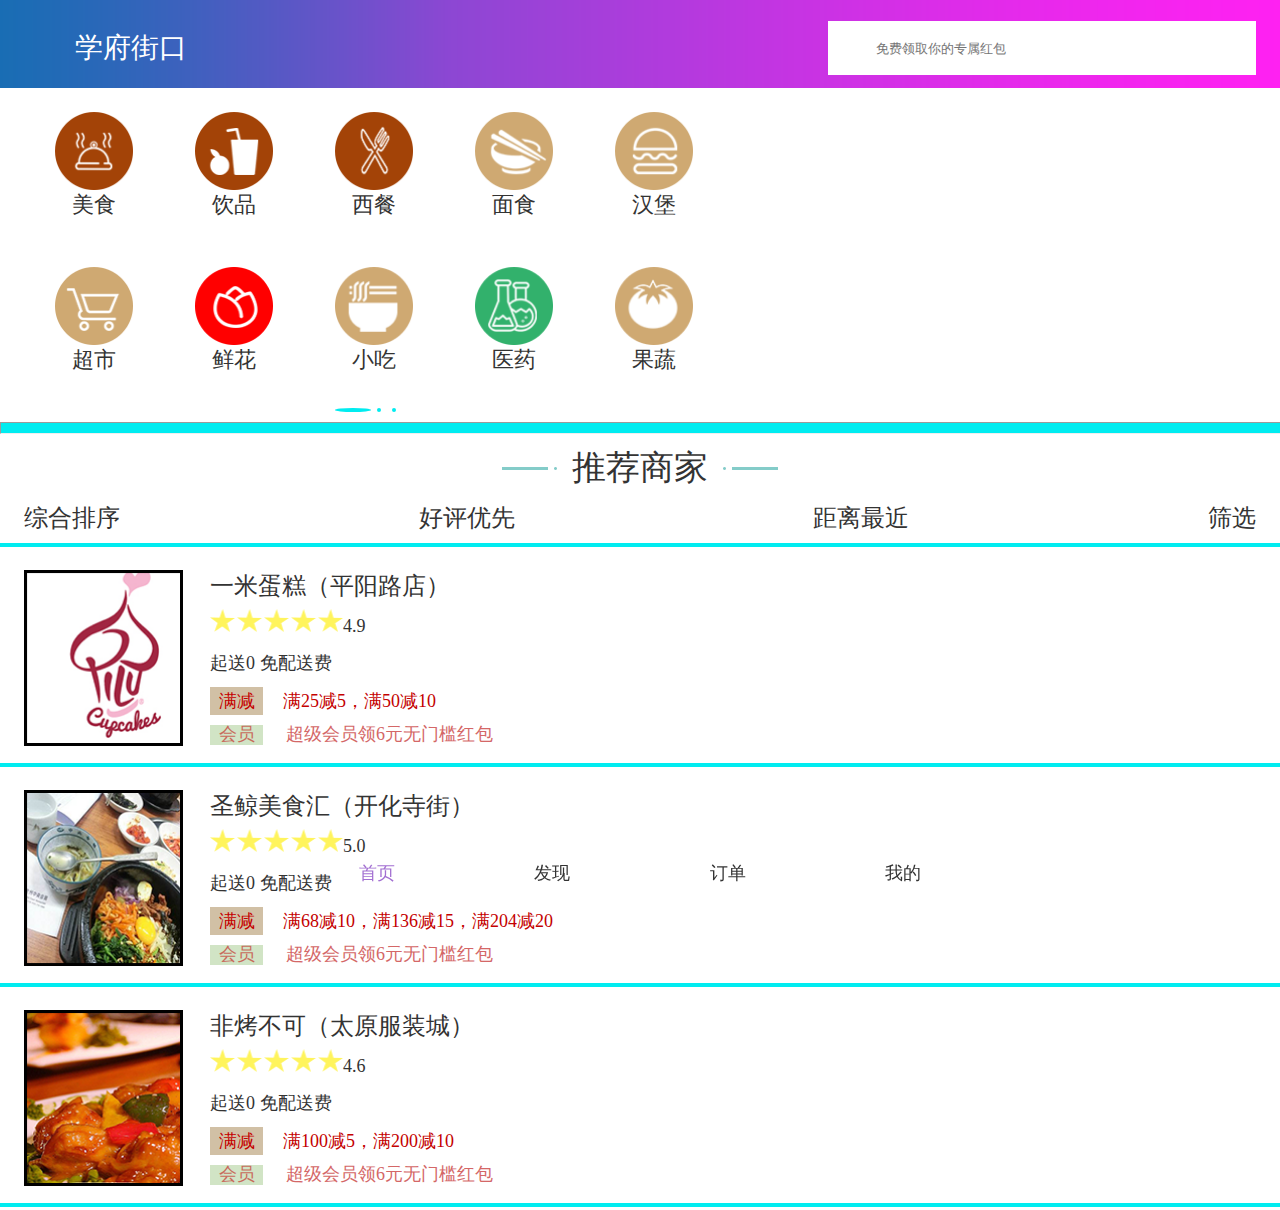
<file: index.html>
<!doctype html>
<html lang="en">
<head>
    <meta charset="UTF-8">
    <meta name="viewport"
          content="width=device-width, user-scalable=no, initial-scale=1.0, maximum-scale=1.0, minimum-scale=1.0">
    <meta http-equiv="X-UA-Compatible" content="ie=edge">
    <title>首页</title>
    <link rel="stylesheet" href="css/common.css">
    <link rel="stylesheet" href="css/index.css">
    <script src="js/dem.js"></script>
    <link rel="stylesheet" href="http://at.alicdn.com/t/font_632893_kqemjzrw0jli8uxr.css">
</head>
<body>
    <header>
        <div class="left"><i class="iconfont icon-location"></i>学府街口 <i class="iconfont icon-xiala"></i></div>
        <div class="right">
            <i class="iconfont icon-sousuo"></i>
            <input type="text" placeholder="免费领取你的专属红包">
        </div>
    </header>

    <section>
        <section class="top">
            <div class="item">
                <div class="box">
                    <a href="">
                        <img src="img/section/meishi.png" alt="">
                        <span>美食</span>
                    </a>
                </div>
                <div class="box">
                    <a href="">
                        <img src="img/section/yinpin.png" alt="">
                        <span>饮品</span>
                    </a>
                </div>
                <div class="box">
                    <a href="">
                        <img src="img/section/xican.png" alt="">
                        <span>西餐</span>
                    </a>
                </div>
                <div class="box">
                    <a href="">
                        <img src="img/section/mianshi.png" alt="">
                        <span>面食</span>
                    </a>
                </div>
                <div class="box">
                    <a href="">
                        <img src="img/section/hanbao.png" alt="">
                        <span>汉堡</span>
                    </a>
                </div>
                <div class="box">
                    <a href="">
                        <img src="img/section/chaoshi.png" alt="">
                        <span>超市</span>
                    </a>
                </div>
                <div class="box">
                    <a href="">
                        <img src="img/section/xianhua.png" alt="">
                        <span>鲜花</span>
                    </a>
                </div>
                <div class="box">
                    <a href="">
                        <img src="img/section/xiaochi.png" alt="">
                        <span>小吃</span>
                    </a>
                </div>
                <div class="box">
                    <a href="">
                        <img src="img/section/yiyao.png" alt="">
                        <span>医药</span>
                    </a>
                </div>
                <div class="box">
                    <a href="">
                        <img src="img/section/guoshu.png" alt="">
                        <span>果蔬</span>
                    </a>
                </div>
            </div>
        </section>
        <section class="bottom">
            <div class="i1"></div>
            <div class="i2"></div>
            <div class="i3"></div>
        </section>
    </section>

    <hr>

    <div class="shoplisttitle">
        <span class="left"></span>推荐商家<span class="right"></span>
    </div>

    <div class="shopcate">
        <div class="list">综合排序<i class="iconfont icon-xiala1"></i></div>
        <div class="list">好评优先</div>
        <div class="list">距离最近</div>
        <div class="list">筛选<i class="iconfont icon-shaixuan"></i></div>
    </div>

    <section class="shoplistbox">
        <div class="shoplist">
            <a href="erjiyemian/index.html">
                <div class="left">
                    <img src="img/shoplistbox/yimidangao.png" alt="">
                </div>
                <div class="right">
                    <div class="i1">一米蛋糕（平阳路店）<i class="iconfont icon-gengduo-tianchong"></i></div>
                    <div class="i2">
                        <img src="img/shoplistbox/xing.png" alt="">4.9
                    </div>
                    <div class="i3">起送0 免配送费</div>
                    <div class="i4">
                        <div class="it">满减</div><span>满25减5，满50减10</span>
                    </div>
                    <div class="i5">
                        <div class="it">会员</div><span>超级会员领6元无门槛红包</span>
                    </div>
                </div>
            </a>
        </div>
        <div class="shoplist">
            <a href="">
                <div class="left">
                    <img src="img/shoplistbox/shengjing.png" alt="">
                </div>
                <div class="right">
                    <div class="i1">圣鲸美食汇（开化寺街）<i class="iconfont icon-gengduo-tianchong"></i></div>
                    <div class="i2">
                        <img src="img/shoplistbox/xing.png" alt="">5.0
                    </div>
                    <div class="i3">起送0 免配送费</div>
                    <div class="i4">
                        <div class="it">满减</div><span>满68减10，满136减15，满204减20</span>
                    </div>
                    <div class="i5">
                        <div class="it">会员</div><span>超级会员领6元无门槛红包</span>
                    </div>
                </div>
            </a>
        </div>
        <div class="shoplist">
            <a href="">
                <div class="left">
                    <img src="img/shoplistbox/feikao.png" alt="">
                </div>
                <div class="right">
                    <div class="i1">非烤不可（太原服装城）<i class="iconfont icon-gengduo-tianchong"></i></div>
                    <div class="i2">
                        <img src="img/shoplistbox/xing.png" alt="">4.6
                    </div>
                    <div class="i3">起送0 免配送费</div>
                    <div class="i4">
                        <div class="it">满减</div><span>满100减5，满200减10</span>
                    </div>
                    <div class="i5">
                        <div class="it">会员</div><span>超级会员领6元无门槛红包</span>
                    </div>
                </div>
            </a>
        </div>
    </section>

    <section class="bottom">
        <div class="main">
            <div class="it">
                <a href="index.html">
                    <i class="iconfont icon-waimai"></i>
                    <div class="ite1">首页</div>
                </a>
            </div>
            <div class="it">
                <a href="">
                    <i class="iconfont icon-find"></i>
                    <div class="ite">发现</div>
                </a>
            </div>
            <div class="it">
                <a href="dingdanxiangqing/index.html">
                    <i class="iconfont icon-waimaidingdan0101"></i>
                    <div class="ite">订单</div>
                </a>
            </div>
            <div class="it">
                <a href="gerenzhongxin/index.html">
                    <i class="iconfont icon-icon-"></i>
                    <div class="ite">我的</div>
                </a>
            </div>
        </div>
    </section>
</body>
</html>
</file>
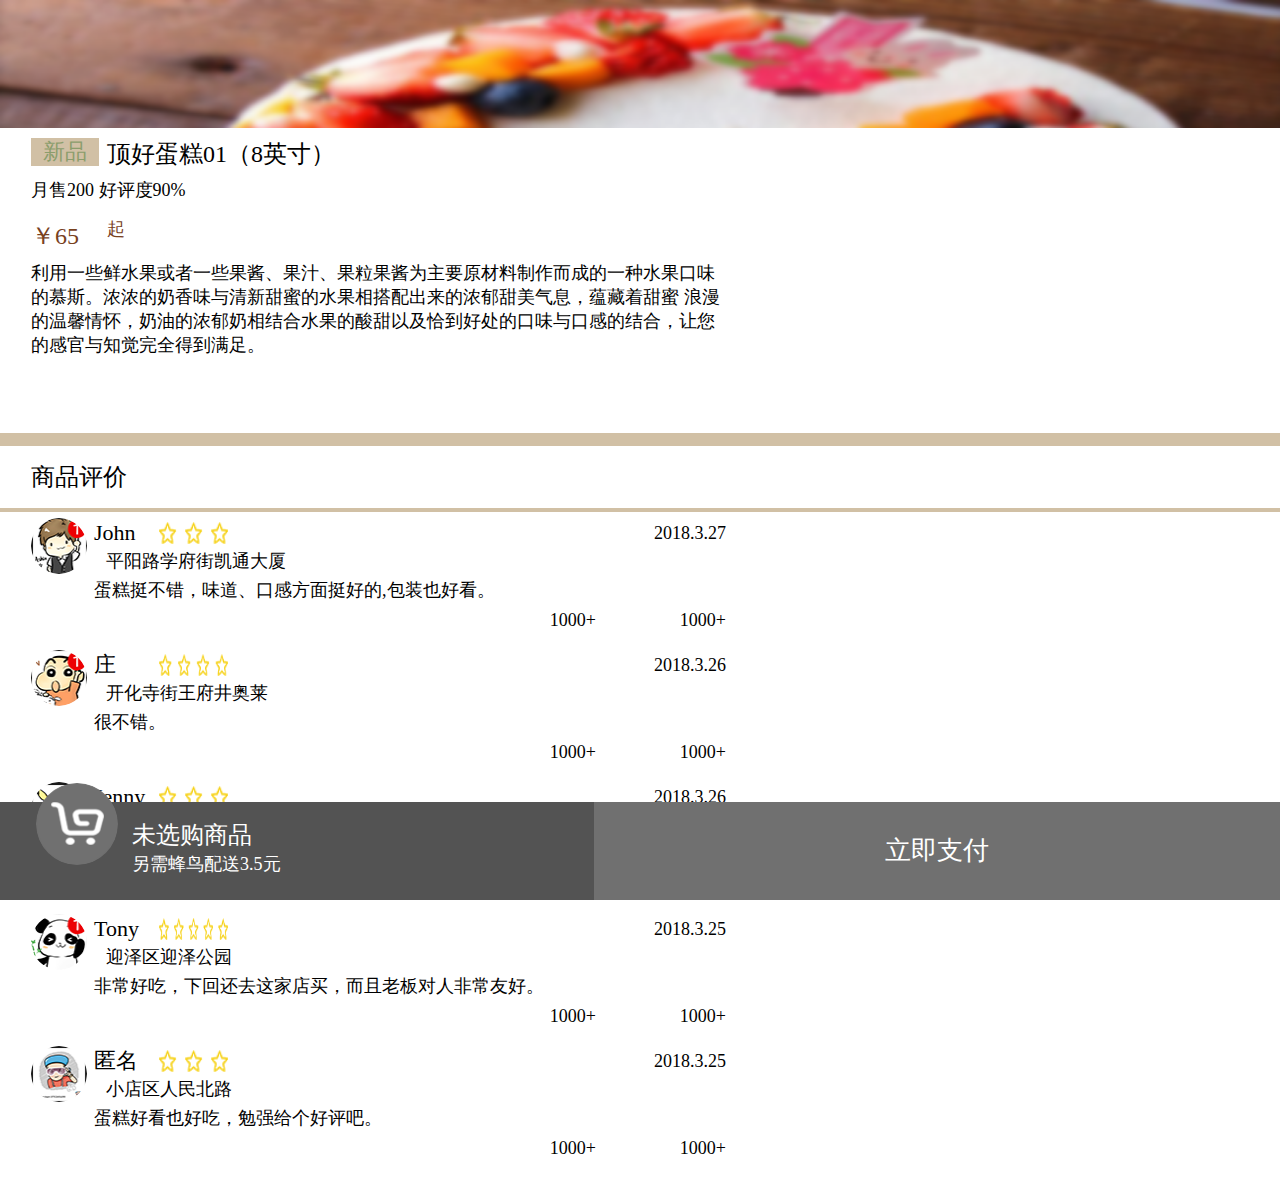
<file: danpinxiangqingpingjia/index.html>
<!doctype html>
<html lang="en">
<head>
    <meta charset="UTF-8">
    <meta name="viewport"
          content="width=device-width, user-scalable=no, initial-scale=1.0, maximum-scale=1.0, minimum-scale=1.0">
    <meta http-equiv="X-UA-Compatible" content="ie=edge">
    <title>单品详情评价</title>
    <link rel="stylesheet" href="css/common.css">
    <link rel="stylesheet" href="css/index.css">
    <script src="js/dem.js"></script>
    <link rel="stylesheet" href="http://at.alicdn.com/t/font_632893_1g5y58mn0vcdte29.css">
</head>
<body>
    <header>
        <div class="main">
            <a class="left" href="../erjiyemian/index.html">
                <i class="iconfont icon-fanhui"></i>
            </a>
            <div class="right">
                <i class="iconfont icon-xing"></i>
                <i class="iconfont icon-fenxiang"></i>
            </div>
        </div>
    </header>

    <section class="shop">
        <div class="shoptop">
            <div class="i1">新品</div>
            <span>顶好蛋糕01（8英寸）</span>
        </div>
        <div class="shopzhong">
            <span>月售200</span>
            <span>好评度90%</span>
        </div>
        <div class="shopzhong1">
            <div class="i1">￥65</div>
            <div class="i2">起</div>
        </div>
        <div class="shopbottom">利用一些鲜水果或者一些果酱、果汁、果粒果酱为主要原材料制作而成的一种水果口味的慕斯。浓浓的奶香味与清新甜蜜的水果相搭配出来的浓郁甜美气息，蕴藏着甜蜜
            浪漫的温馨情怀，奶油的浓郁奶相结合水果的酸甜以及恰到好处的口味与口感的结合，让您的感官与知觉完全得到满足。</div>
    </section>

    <section class="shoppingjia">商品评价</section>

    <section class="pingjia">
        <div class="box">
            <div class="left">
                <img src="img/pingjia/john.png" alt="">
            </div>
            <div class="right">
                <div class="i1">
                    <p class="it1">John</p>
                    <img src="img/pingjia/xing3.png" alt="">
                    <p class="it2">2018.3.27</p>
                </div>
                <div class="i2">
                    <i class="iconfont icon-location1"></i>
                    <p>平阳路学府街凯通大厦</p>
                </div>
                <div class="i3">蛋糕挺不错，味道、口感方面挺好的,包装也好看。</div>
                <div class="i4">
                    <div class="le">
                        <i class="iconfont icon-pinglun"></i>1000+
                    </div>
                    <div class="ri">
                        <i class="iconfont icon-dianzan"></i>1000+
                    </div>
                </div>
            </div>
        </div>
        <div class="box">
            <div class="left">
                <img src="img/pingjia/zhuang.png" alt="">
            </div>
            <div class="right">
                <div class="i1">
                    <p class="it1">庄</p>
                    <img src="img/pingjia/xing4.png" alt="">
                    <p class="it2">2018.3.26</p>
                </div>
                <div class="i2">
                    <i class="iconfont icon-location1"></i>
                    <p>开化寺街王府井奥莱</p>
                </div>
                <div class="i3">很不错。</div>
                <div class="i4">
                    <div class="le">
                        <i class="iconfont icon-pinglun"></i>1000+
                    </div>
                    <div class="ri">
                        <i class="iconfont icon-dianzan"></i>1000+
                    </div>
                </div>
            </div>
        </div>
        <div class="box">
            <div class="left">
                <img src="img/pingjia/jenny.png" alt="">
            </div>
            <div class="right">
                <div class="i1">
                    <p class="it1">Jenny</p>
                    <img src="img/pingjia/xing3.png" alt="">
                    <p class="it2">2018.3.26</p>
                </div>
                <div class="i2">
                    <i class="iconfont icon-location1"></i>
                    <p>大昌南路18号（太原学院）</p>
                </div>
                <div class="i3">味道不错，口感方面也好，就是有点小。</div>
                <div class="i4">
                    <div class="le">
                        <i class="iconfont icon-pinglun"></i>1000+
                    </div>
                    <div class="ri">
                        <i class="iconfont icon-dianzan"></i>1000+
                    </div>
                </div>
            </div>
        </div>
        <div class="box">
            <div class="left">
                <img src="img/pingjia/tony.png" alt="">
            </div>
            <div class="right">
                <div class="i1">
                    <p class="it1">Tony</p>
                    <img src="img/pingjia/xing5.png" alt="">
                    <p class="it2">2018.3.25</p>
                </div>
                <div class="i2">
                    <i class="iconfont icon-location1"></i>
                    <p>迎泽区迎泽公园</p>
                </div>
                <div class="i3">非常好吃，下回还去这家店买，而且老板对人非常友好。</div>
                <div class="i4">
                    <div class="le">
                        <i class="iconfont icon-pinglun"></i>1000+
                    </div>
                    <div class="ri">
                        <i class="iconfont icon-dianzan"></i>1000+
                    </div>
                </div>
            </div>
        </div>
        <div class="box">
            <div class="left">
                <img src="img/pingjia/niming.png" alt="">
            </div>
            <div class="right">
                <div class="i1">
                    <p class="it1">匿名</p>
                    <img src="img/pingjia/xing3.png" alt="">
                    <p class="it2">2018.3.25</p>
                </div>
                <div class="i2">
                    <i class="iconfont icon-location1"></i>
                    <p>小店区人民北路</p>
                </div>
                <div class="i3">蛋糕好看也好吃，勉强给个好评吧。</div>
                <div class="i4">
                    <div class="le">
                        <i class="iconfont icon-pinglun"></i>1000+
                    </div>
                    <div class="ri">
                        <i class="iconfont icon-dianzan"></i>1000+
                    </div>
                </div>
            </div>
        </div>
    </section>

    <footer>
        <div class="left">
            <div class="i1">未选购商品</div>
            <div class="i2">另需蜂鸟配送3.5元</div>
            <img src="img/footer/gouwu.png" alt="">
        </div>
        <div class="right">立即支付</div>
    </footer>
</body>
</html>
</file>
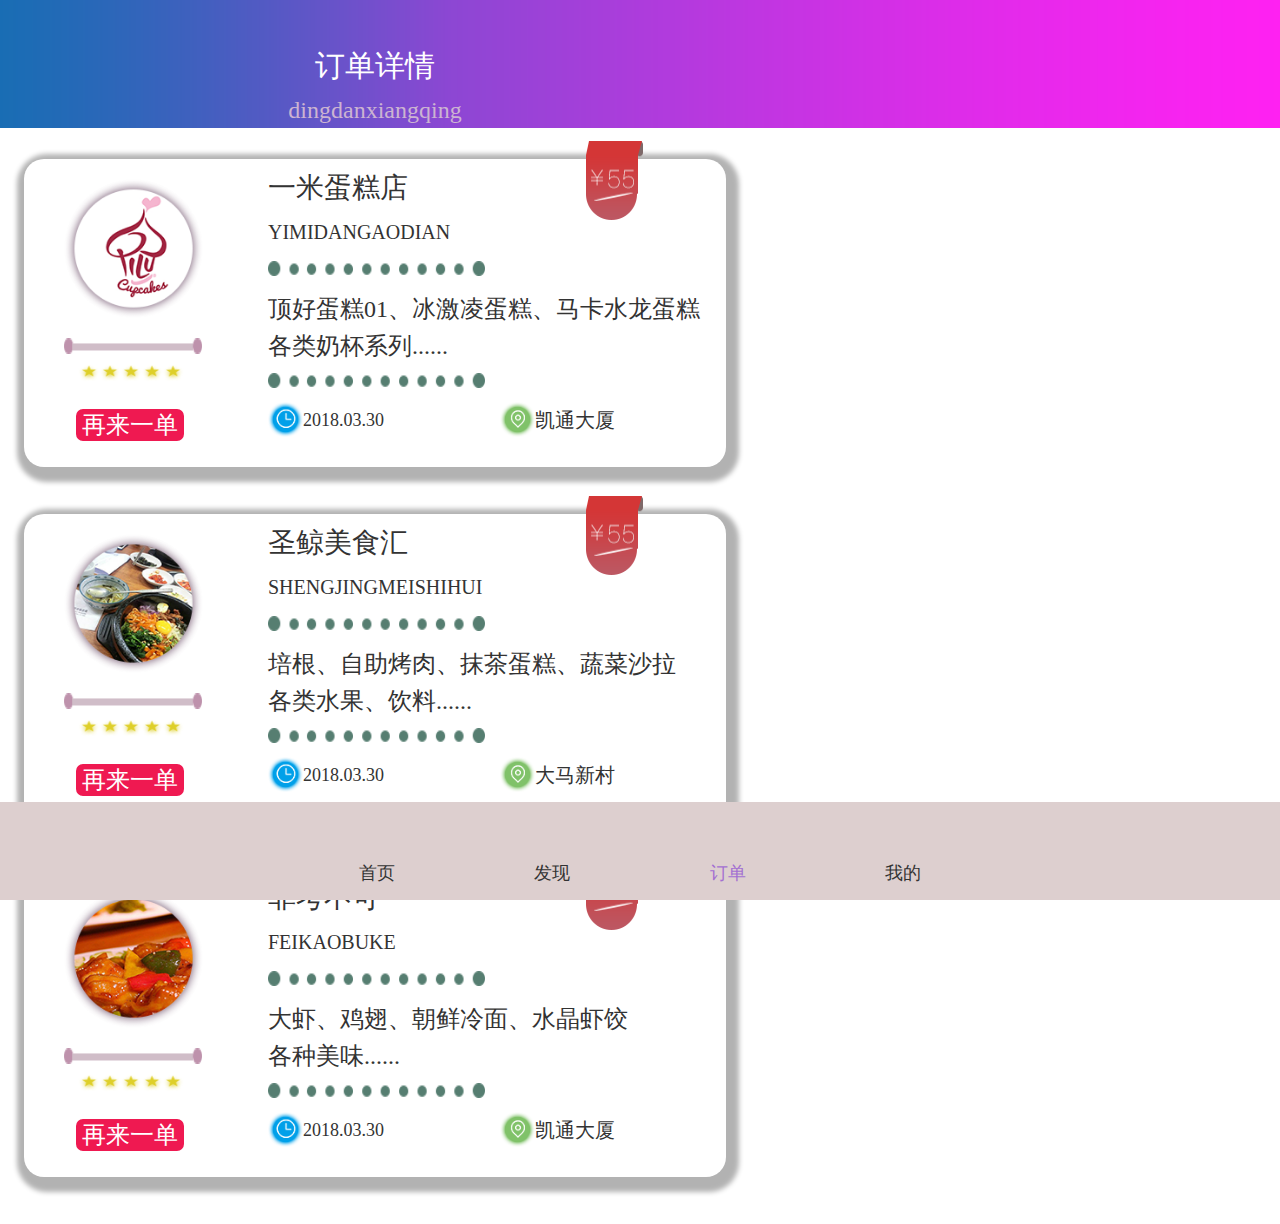
<file: dingdanxiangqing/index.html>
<!doctype html>
<html lang="en">
<head>
    <meta charset="UTF-8">
    <meta name="viewport"
          content="width=device-width, user-scalable=no, initial-scale=1.0, maximum-scale=1.0, minimum-scale=1.0">
    <meta http-equiv="X-UA-Compatible" content="ie=edge">
    <title>订单详情</title>
    <link rel="stylesheet" href="css/common.css">
    <link rel="stylesheet" href="css/index.css">
    <script src="js/dem.js"></script>
    <link rel="stylesheet" href="http://at.alicdn.com/t/font_632893_kqemjzrw0jli8uxr.css">
</head>
<body>
    <header>
        <div class="top">订单详情</div>
        <div class="bottom">dingdanxiangqing</div>
    </header>

    <section class="dingdan">
        <div class="box">
            <div class="left">
                <img src="img/dingdan/2.png" alt="" class="i1">
                <img src="img/dingdan/juxing.png" alt="" class="i2">
                <img src="img/dingdan/5xinghaoping.png" alt="" class="i3">
                <a href="../querendingdan/index.html">再来一单</a>
            </div>
            <div class="right">
                <div class="i1">一米蛋糕店</div>
                <div class="i2">YIMIDANGAODIAN</div>
                <div class="i3">
                    <img src="img/dingdan/yuandian.png" alt="">
                </div>
                <div class="i4">顶好蛋糕01、冰激凌蛋糕、马卡水龙蛋糕</div>
                <div class="i5">各类奶杯系列......</div>
                <div class="i6">
                    <img src="img/dingdan/yuandian.png" alt="">
                </div>
                <div class="i7">
                    <div class="le">
                        <img src="img/dingdan/shijian.png" alt="">
                        <p>2018.03.30</p>
                    </div>
                    <div class="ri">
                        <img src="img/dingdan/dingwei.png" alt="">
                        <p>凯通大厦</p>
                    </div>
                </div>
            </div>
            <!--<div class="circle1"></div>-->
            <!--<div class="circle2"></div>-->
            <img src="img/dingdan/pingfen.png" alt="" class="img">
        </div>
        <div class="box">
            <div class="left">
                <img src="img/dingdan/timg.png" alt="" class="i1">
                <img src="img/dingdan/juxing.png" alt="" class="i2">
                <img src="img/dingdan/5xinghaoping.png" alt="" class="i3">
                <a href="">再来一单</a>
            </div>
            <div class="right">
                <div class="i1">圣鲸美食汇</div>
                <div class="i2">SHENGJINGMEISHIHUI</div>
                <div class="i3">
                    <img src="img/dingdan/yuandian.png" alt="">
                </div>
                <div class="i4">培根、自助烤肉、抹茶蛋糕、蔬菜沙拉</div>
                <div class="i5">各类水果、饮料......</div>
                <div class="i6">
                    <img src="img/dingdan/yuandian.png" alt="">
                </div>
                <div class="i7">
                    <div class="le">
                        <img src="img/dingdan/shijian.png" alt="">
                        <p>2018.03.30</p>
                    </div>
                    <div class="ri">
                        <img src="img/dingdan/dingwei.png" alt="">
                        <p>大马新村</p>
                    </div>
                </div>
            </div>
            <!--<div class="circle1"></div>-->
            <!--<div class="circle2"></div>-->
            <img src="img/dingdan/pingfen.png" alt="" class="img">
        </div>
        <div class="box">
            <div class="left">
                <img src="img/dingdan/timg(1).png" alt="" class="i1">
                <img src="img/dingdan/juxing.png" alt="" class="i2">
                <img src="img/dingdan/5xinghaoping.png" alt="" class="i3">
                <a href="">再来一单</a>
            </div>
            <div class="right">
                <div class="i1">非考不可</div>
                <div class="i2">FEIKAOBUKE</div>
                <div class="i3">
                    <img src="img/dingdan/yuandian.png" alt="">
                </div>
                <div class="i4">大虾、鸡翅、朝鲜冷面、水晶虾饺</div>
                <div class="i5">各种美味......</div>
                <div class="i6">
                    <img src="img/dingdan/yuandian.png" alt="">
                </div>
                <div class="i7">
                    <div class="le">
                        <img src="img/dingdan/shijian.png" alt="">
                        <p>2018.03.30</p>
                    </div>
                    <div class="ri">
                        <img src="img/dingdan/dingwei.png" alt="">
                        <p>凯通大厦</p>
                    </div>
                </div>
            </div>
            <!--<div class="circle1"></div>-->
            <!--<div class="circle2"></div>-->
            <img src="img/dingdan/pingfen.png" alt="" class="img">
        </div>
    </section>

    <footer>
        <div class="main">
            <div class="it">
                <a href="../index.html">
                    <i class="iconfont icon-waimai"></i>
                    <div class="ite">首页</div>
                </a>
            </div>
            <div class="it">
                <a href="">
                    <i class="iconfont icon-find"></i>
                    <div class="ite">发现</div>
                </a>
            </div>
            <div class="it">
                <a href="index.html">
                    <i class="iconfont icon-waimaidingdan0101"></i>
                    <div class="ite1">订单</div>
                </a>
            </div>
            <div class="it">
                <a href="../gerenzhongxin/index.html">
                    <i class="iconfont icon-icon-"></i>
                    <div class="ite">我的</div>
                </a>
            </div>
        </div>
    </footer>
</body>
</html>
</file>
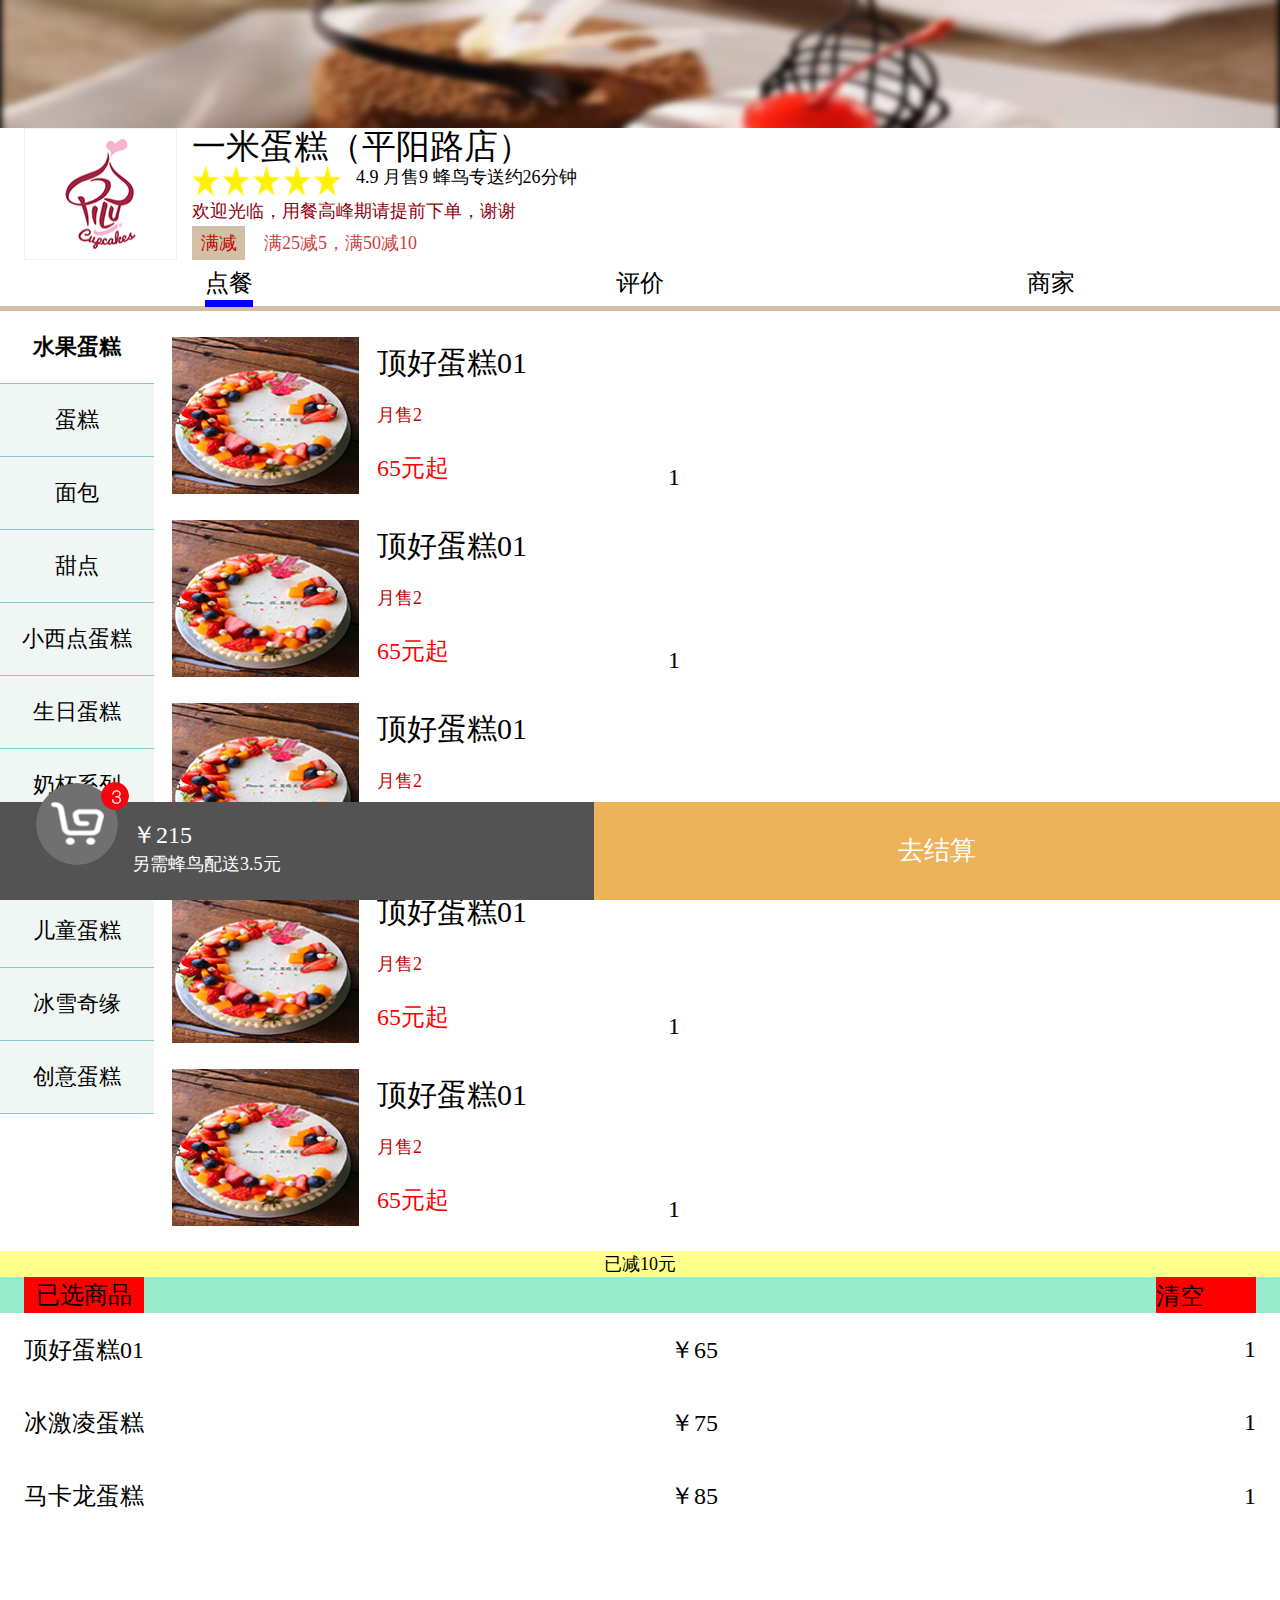
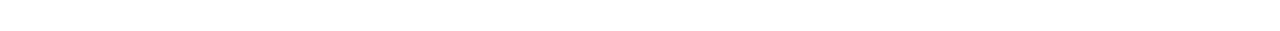
<file: erjiyemian/index.html>
<!doctype html>
<html lang="en">
<head>
    <meta charset="UTF-8">
    <meta name="viewport"
          content="width=device-width, user-scalable=no, initial-scale=1.0, maximum-scale=1.0, minimum-scale=1.0">
    <meta http-equiv="X-UA-Compatible" content="ie=edge">
    <title>二级页面</title>
    <link rel="stylesheet" href="css/common.css">
    <link rel="stylesheet" href="css/index.css">
    <script src="js/dem.js"></script>
    <link rel="stylesheet" href="http://at.alicdn.com/t/font_632893_lhypqw8fzurcc8fr.css">
</head>
<body>
    <header>
        <div class="main">
            <div class="left">
                <a href="../index.html">
                    <i class="iconfont icon-fanhui"></i>
                </a>
            </div>
            <div class="right">
                <i class="iconfont icon-sousuo"></i>
                <i class="iconfont icon-fenxiang"></i>
            </div>
        </div>
    </header>

    <section class="shop">
        <div class="left">
            <img src="img/shop/ca56eb1ff3b7cd52740eb7040623b82386afd7c06d81-ch5JnD_fw658.png" alt="">
        </div>
        <div class="right">
            <div class="i1">一米蛋糕（平阳路店）</div>
            <div class="i2">
                <img src="img/shop/xing.png" alt="">
                <div class="it">4.9    月售9     蜂鸟专送约26分钟</div>
            </div>
            <div class="i3">欢迎光临，用餐高峰期请提前下单，谢谢</div>
            <div class="i4">
                <div class="juxing">满减</div>
                <span>满25减5，满50减10</span>
            </div>
        </div>
    </section>

    <ul class="shoplist">
        <li class="active">点餐</li>
        <li>评价</li>
        <li>商家</li>
    </ul>

    <section class="listbox">
        <ul class="listcate">
            <li class="hot">水果蛋糕</li>
            <li>蛋糕</li>
            <li>面包</li>
            <li>甜点</li>
            <li>小西点蛋糕</li>
            <li>生日蛋糕</li>
            <li>奶杯系列</li>
            <li>小西点</li>
            <li>儿童蛋糕</li>
            <li>冰雪奇缘</li>
            <li>创意蛋糕</li>
        </ul>
        <ul class="listfood">
            <a href="../danpinxiangqingpingjia/index.html">
                <li>
                    <img src="img/listfood/dinghao.png" alt="">
                    <div class="right">
                        <span class="it1">顶好蛋糕01</span>
                        <span class="it2">月售2</span>
                        <span class="it3">65元起</span>
                        <div class="it4">
                            <i class="iconfont icon-jian"></i>
                            <div class="text">1</div>
                            <i class="iconfont icon-jia"></i>
                        </div>
                    </div>
                </li>
            </a>
            <a href="">
                <li>
                    <img src="img/listfood/dinghao.png" alt="">
                    <div class="right">
                        <span class="it1">顶好蛋糕01</span>
                        <span class="it2">月售2</span>
                        <span class="it3">65元起</span>
                        <div class="it4">
                            <i class="iconfont icon-jian"></i>
                            <div class="text">1</div>
                            <i class="iconfont icon-jia"></i>
                        </div>
                    </div>
                </li>
            </a>
            <a href="">
                <li>
                    <img src="img/listfood/dinghao.png" alt="">
                    <div class="right">
                        <span class="it1">顶好蛋糕01</span>
                        <span class="it2">月售2</span>
                        <span class="it3">65元起</span>
                        <div class="it4">
                            <i class="iconfont icon-jian"></i>
                            <div class="text">1</div>
                            <i class="iconfont icon-jia"></i>
                        </div>
                    </div>
                </li>
            </a>
            <a href="">
                <li>
                    <img src="img/listfood/dinghao.png" alt="">
                    <div class="right">
                        <span class="it1">顶好蛋糕01</span>
                        <span class="it2">月售2</span>
                        <span class="it3">65元起</span>
                        <div class="it4">
                            <i class="iconfont icon-jian"></i>
                            <div class="text">1</div>
                            <i class="iconfont icon-jia"></i>
                        </div>
                    </div>
                </li>
            </a>
            <a href="">
                <li>
                    <img src="img/listfood/dinghao.png" alt="">
                    <div class="right">
                        <span class="it1">顶好蛋糕01</span>
                        <span class="it2">月售2</span>
                        <span class="it3">65元起</span>
                        <div class="it4">
                            <i class="iconfont icon-jian"></i>
                            <div class="text">1</div>
                            <i class="iconfont icon-jia"></i>
                        </div>
                    </div>
                </li>
            </a>
        </ul>
    </section>

    <section class="yijian">已减10元</section>

    <section class="yixuan">
        <div class="left">已选商品</div>
        <div class="right"><i class="iconfont icon-delete"></i>清空</div>
    </section>

    <section class="yigou">
        <div class="top">
            <div class="i1">顶好蛋糕01</div>
            <div class="i2">￥65</div>
            <div class="i3">
                <i class="iconfont icon-jian"></i>
                <div class="text">1</div>
                <i class="iconfont icon-jia"></i>
            </div>
        </div>
        <div class="nav">
            <div class="i1">冰激凌蛋糕</div>
            <div class="i2">￥75</div>
            <div class="i3">
                <i class="iconfont icon-jian"></i>
                <div class="text">1</div>
                <i class="iconfont icon-jia"></i>
            </div>
        </div>
        <div class="bottom">
            <div class="i1">马卡龙蛋糕</div>
            <div class="i2">￥85</div>
            <div class="i3">
                <i class="iconfont icon-jian"></i>
                <div class="text">1</div>
                <i class="iconfont icon-jia"></i>
            </div>
        </div>
    </section>

    <!--<footer>-->
        <!--<div class="left">-->
            <!--<div class="top">￥215</div>-->
            <!--<div class="bottom">另需蜂鸟配送3.5元</div>-->
        <!--</div>-->
        <!--<div class="right">-->
           <!--去结算-->
        <!--</div>-->
        <!--<div class="gouwu"></div>-->
    <!--</footer>-->
    <footer>
        <div class="left">
            <div class="i1">￥215</div>
            <div class="i2">另需蜂鸟配送3.5元</div>
            <img src="img/footer/gouwu.png" alt="" class="i3">
            <img src="img/footer/3.png" alt="" class="i4">
        </div>
        <div class="right">
            <a href="../querendingdan/index.html">去结算</a>
        </div>
    </footer>
</body>
</html>
</file>
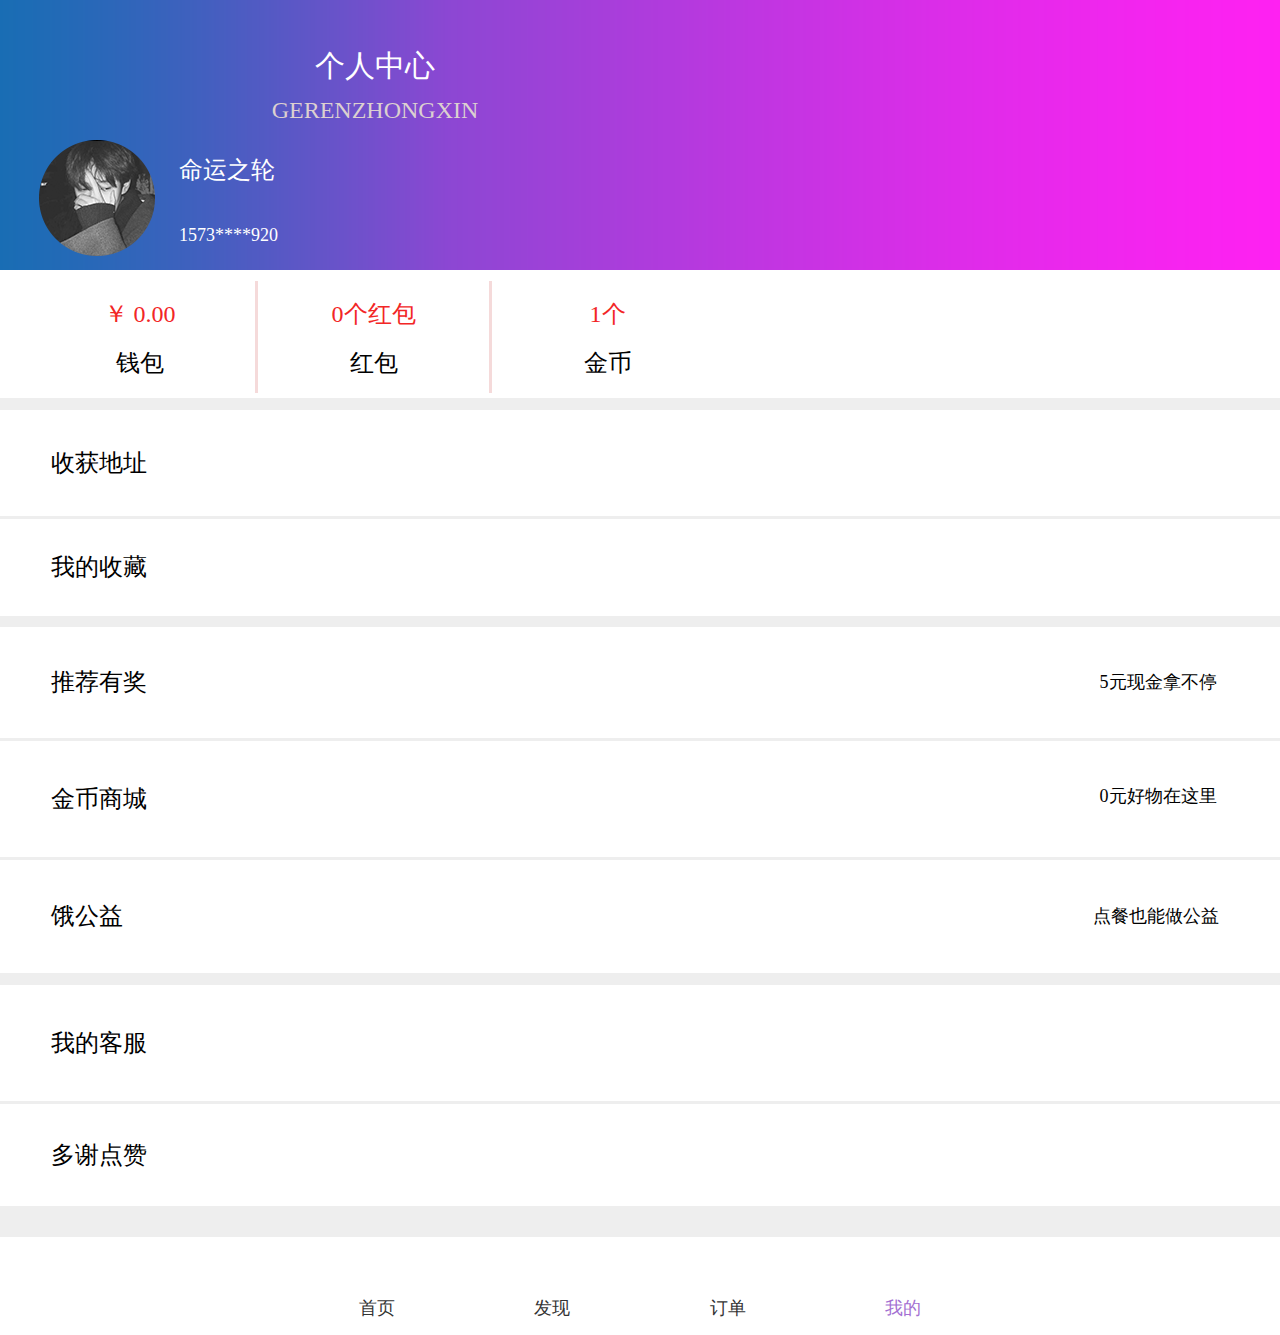
<file: gerenzhongxin/index.html>
<!doctype html>
<html lang="en">
<head>
    <meta charset="UTF-8">
    <meta name="viewport"
          content="width=device-width, user-scalable=no, initial-scale=1.0, maximum-scale=1.0, minimum-scale=1.0">
    <meta http-equiv="X-UA-Compatible" content="ie=edge">
    <title>个人中心</title>
    <link rel="stylesheet" href="css/common.css">
    <link rel="stylesheet" href="css/index.css">
    <script src="js/dem.js"></script>
    <link rel="stylesheet" href="http://at.alicdn.com/t/font_632893_6pbejea7p8og8pvi.css">
</head>
<body>
    <header>
        <div class="top">
            <div class="left">
                <i class="iconfont icon-lingdang"></i>
            </div>
            <div class="middle">
                <div class="i1">个人中心</div>
                <div class="i2">GERENZHONGXIN</div>
            </div>
            <div class="right">
                <i class="iconfont icon-shezhi"></i>
            </div>
        </div>
        <div class="bottom">
            <img src="img/header/qq.png" alt="">
            <div class="left">
                <div class="i1">命运之轮</div>
                <div class="i2">
                    <i class="iconfont icon-shouji"></i>1573****920
                </div>
            </div>
            <div class="right">
                <i class="iconfont icon-you"></i>
            </div>
        </div>
    </header>

    <section class="item">
        <div class="box">
            <div class="top">￥&nbsp;0.00</div>
            <div class="bottom">钱包</div>
        </div>
        <div class="box">
            <div class="top">0个红包</div>
            <div class="bottom">红包</div>
        </div>
        <div class="box box1">
            <div class="top">1个</div>
            <div class="bottom">金币</div>
        </div>
    </section>

    <section class="shouhuo">
        <div class="left">
            <i class="iconfont icon-dingwei"></i>&nbsp;&nbsp;收获地址
        </div>
        <div class="right">
            <i class="iconfont icon-you"></i>
        </div>
    </section>

    <section class="wodeshoucang">
        <div class="left">
            <i class="iconfont icon-xin"></i>&nbsp;&nbsp;我的收藏
        </div>
        <div class="right">
            <i class="iconfont icon-you"></i>
        </div>
    </section>

    <section class="tuijianyoujiang">
        <div class="left">
            <i class="iconfont icon-xinshoulibao"></i>&nbsp;&nbsp;推荐有奖
        </div>
        <div class="right">
            5元现金拿不停<i class="iconfont icon-you"></i>
        </div>
    </section>

    <section class="jinbishangcheng">
        <div class="left">
            <i class="iconfont icon-jinbishangcheng"></i>&nbsp;&nbsp;金币商城
        </div>
        <div class="right">
            0元好物在这里<i class="iconfont icon-you"></i>
        </div>
    </section>

    <section class="egongyi">
        <div class="left">
            <i class="iconfont icon-liebiaodaohang_gongyi"></i>&nbsp;&nbsp;饿公益
        </div>
        <div class="right">
            点餐也能做公益<i class="iconfont icon-you"></i>
        </div>
    </section>

    <section class="wodekefu">
        <div class="left">
            <i class="iconfont icon-kefu"></i>&nbsp;&nbsp;我的客服
        </div>
        <div class="right">
            <i class="iconfont icon-you"></i>
        </div>
    </section>

    <section class="duoxiedianzan">
        <div class="left">
            <i class="iconfont icon-dianzan1"></i>&nbsp;&nbsp;多谢点赞
        </div>
        <div class="right">
            <i class="iconfont icon-you"></i>
        </div>
    </section>

    <footer>
        <div class="main">
            <div class="it">
                <a href="../index.html">
                    <i class="iconfont icon-waimai"></i>
                    <div class="ite">首页</div>
                </a>
            </div>
            <div class="it">
                <a href="">
                    <i class="iconfont icon-find"></i>
                    <div class="ite">发现</div>
                </a>
            </div>
            <div class="it">
                <a href="../dingdanxiangqing/index.html">
                    <i class="iconfont icon-waimaidingdan0101"></i>
                    <div class="ite">订单</div>
                </a>
            </div>
            <div class="it">
                <a href="index.html">
                    <i class="iconfont icon-icon-"></i>
                    <div class="ite1">我的</div>
                </a>
            </div>
        </div>
    </footer>
</body>
</html>
</file>
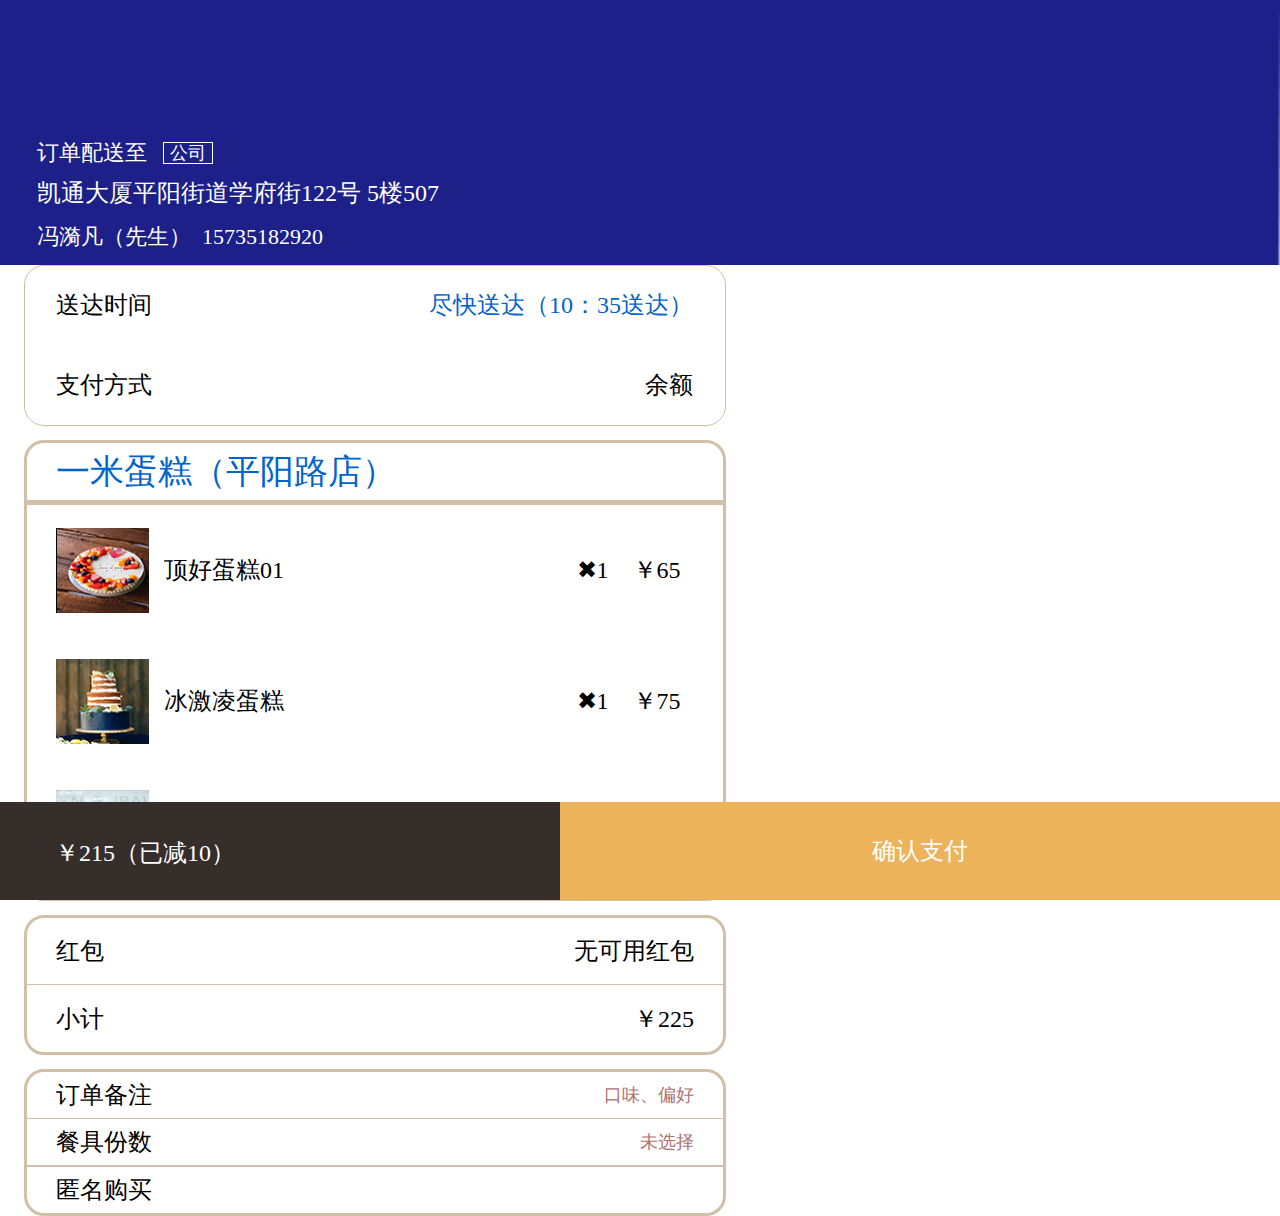
<file: querendingdan/index.html>
<!doctype html>
<html lang="en">
<head>
    <meta charset="UTF-8">
    <meta name="viewport"
          content="width=device-width, user-scalable=no, initial-scale=1.0, maximum-scale=1.0, minimum-scale=1.0">
    <meta http-equiv="X-UA-Compatible" content="ie=edge">
    <title>确认订单</title>
    <link rel="stylesheet" href="css/common.css">
    <link rel="stylesheet" href="css/index.css">
    <script src="js/dem.js"></script>
    <link rel="stylesheet" href="http://at.alicdn.com/t/font_632893_5km9yazbi8zx5hfr.css">
</head>
<body>
    <header>
        <div class="top">
            <a href="../erjiyemian/index.html">
                <i class="iconfont icon-fanhui"></i>
            </a>
        </div>
        <div class="bottom">
            <div class="left">
                <div class="i1">
                    <div class="it1">订单配送至</div>
                    <div class="it2">公司</div>
                </div>
                <div class="i2">凯通大厦平阳街道学府街122号&nbsp;5楼507</div>
                <div class="i3">冯漪凡（先生）&nbsp;&nbsp;15735182920</div>
            </div>
            <div class="right">
                <i class="iconfont icon-you"></i>
            </div>
        </div>
    </header>

    <section class="shoptime">
        <div class="box">
            <div class="top">
                <div class="left">送达时间</div>
                <div class="right">
                    尽快送达（10：35送达）<i class="iconfont icon-you"></i>
                </div>
            </div>
            <div class="bottom">
                <div class="left">支付方式</div>
                <div class="right">
                    <a href="../zhifufangshi/index.html">
                        余额<i class="iconfont icon-you"></i>
                    </a>
                </div>
            </div>
        </div>
    </section>

    <section class="shopfood">
        <div class="box">
            <div class="top">
                <p>一米蛋糕（平阳路店）</p>
            </div>
            <div class="nav"></div>
            <div class="bottom">
                <div class="i1">
                    <div class="left">
                        <img src="img/1.png" alt="">
                        <div class="it">顶好蛋糕01</div>
                    </div>
                    <div class="right">✖1&nbsp;&nbsp;&nbsp;&nbsp;￥65</div>
                </div>
                <div class="i2">
                    <div class="left">
                        <img src="img/2.png" alt="">
                        <div class="it">冰激凌蛋糕</div>
                    </div>
                    <div class="right">✖1&nbsp;&nbsp;&nbsp;&nbsp;￥75</div>
                </div>
                <div class="i3">
                    <div class="left">
                        <img src="img/3.png" alt="">
                        <div class="it">马卡龙水果蛋糕</div>
                    </div>
                    <div class="right">✖1&nbsp;&nbsp;&nbsp;&nbsp;￥85</div>
                </div>
            </div>
        </div>
    </section>

    <section class="hongbao">
        <div class="box">
            <div class="top">
                <div class="left">红包</div>
                <div class="right">
                    无可用红包
                    <i class="iconfont icon-you"></i>
                </div>
            </div>
            <div class="nav"></div>
            <div class="bottom">
                <div class="left">小计</div>
                <div class="right">
                    ￥225
                    <i class="iconfont icon-you"></i>
                </div>
            </div>
        </div>
    </section>

    <section class="dingdanbeizhu">
        <div class="box">
            <div class="i1">
                <div class="left">订单备注</div>
                <div class="right">
                    口味、偏好
                    <i class="iconfont icon-you"></i>
                </div>
            </div>
            <div class="i2"></div>
            <div class="i3">
                <div class="left">餐具份数</div>
                <div class="right">
                    未选择
                    <i class="iconfont icon-you"></i>
                </div>
            </div>
            <div class="i4"></div>
            <div class="i5">
                <div class="left">
                    匿名购买
                    <i class="iconfont icon-wenhao1"></i>
                </div>
                <div class="right">
                    <i class="iconfont icon-kaiguanclose"></i>
                </div>
            </div>
        </div>
    </section>

    <footer>
        <div class="left">￥215（已减10）</div>
        <div class="right">
            <a href="../zhifuchenggong/index.html">确认支付</a>
        </div>
    </footer>
</body>
</html>
</file>
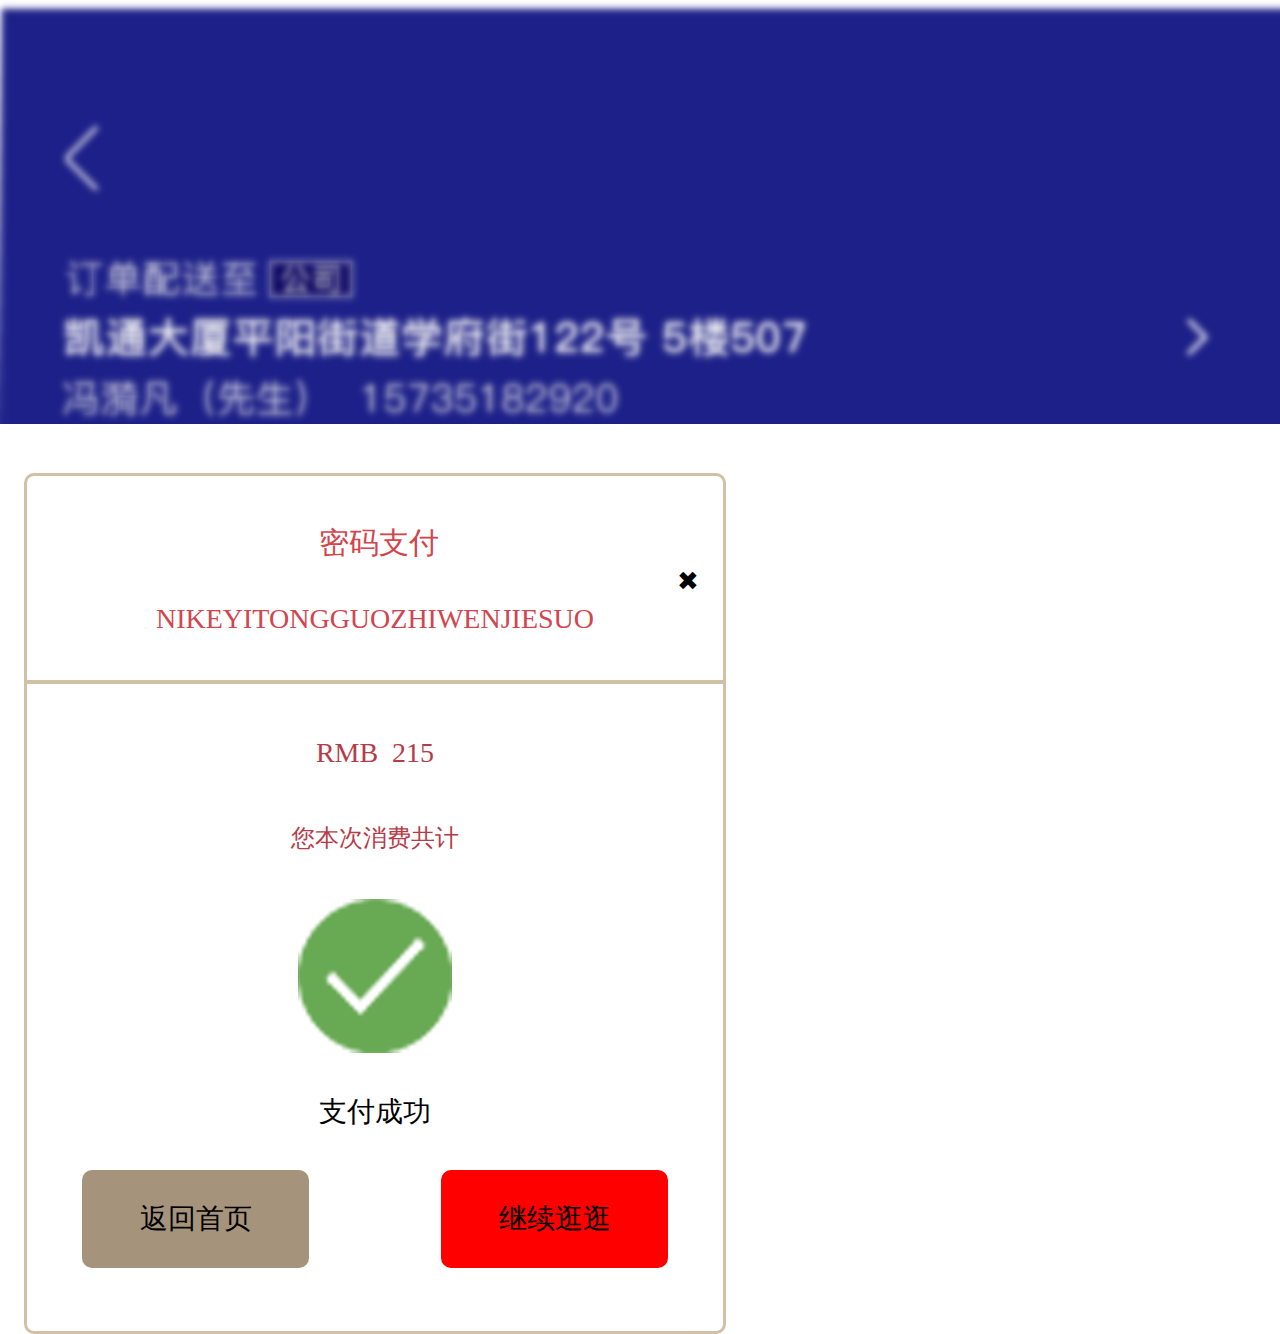
<file: zhifuchenggong/index.html>
<!doctype html>
<html lang="en">
<head>
    <meta charset="UTF-8">
    <meta name="viewport"
          content="width=device-width, user-scalable=no, initial-scale=1.0, maximum-scale=1.0, minimum-scale=1.0">
    <meta http-equiv="X-UA-Compatible" content="ie=edge">
    <title>支付成功</title>
    <link rel="stylesheet" href="css/common.css">
    <link rel="stylesheet" href="css/index.css">
    <script src="js/dem.js"></script>
    <link rel="stylesheet" href="http://at.alicdn.com/t/font_632893_glk1j9lmutocg14i.css">
</head>
<body>
    <header></header>

    <footer>
        <div class="box">
            <div class="top">
                <div class="shang">
                    <i class="iconfont icon-yue"></i>&nbsp;密码支付
                </div>
                <div class="xia">NIKEYITONGGUOZHIWENJIESUO</div>
                <a class="cuo" href="../querendingdan/index.html">✖</a>
            </div>
            <div class="nav"></div>
            <div class="bottom">
                <div class="i1">RMB&nbsp;&nbsp;215</div>
                <div class="i2">您本次消费共计</div>
                <div class="i3">
                    <img src="img/xuanzhong.png" alt="">
                </div>
                <div class="i4">支付成功</div>
                <div class="i5">
                    <a class="left" href="../index.html">返回首页</a>
                    <a class="right" href="../erjiyemian/index.html">继续逛逛</a>
                </div>
            </div>
        </div>
    </footer>
</body>
</html>
</file>
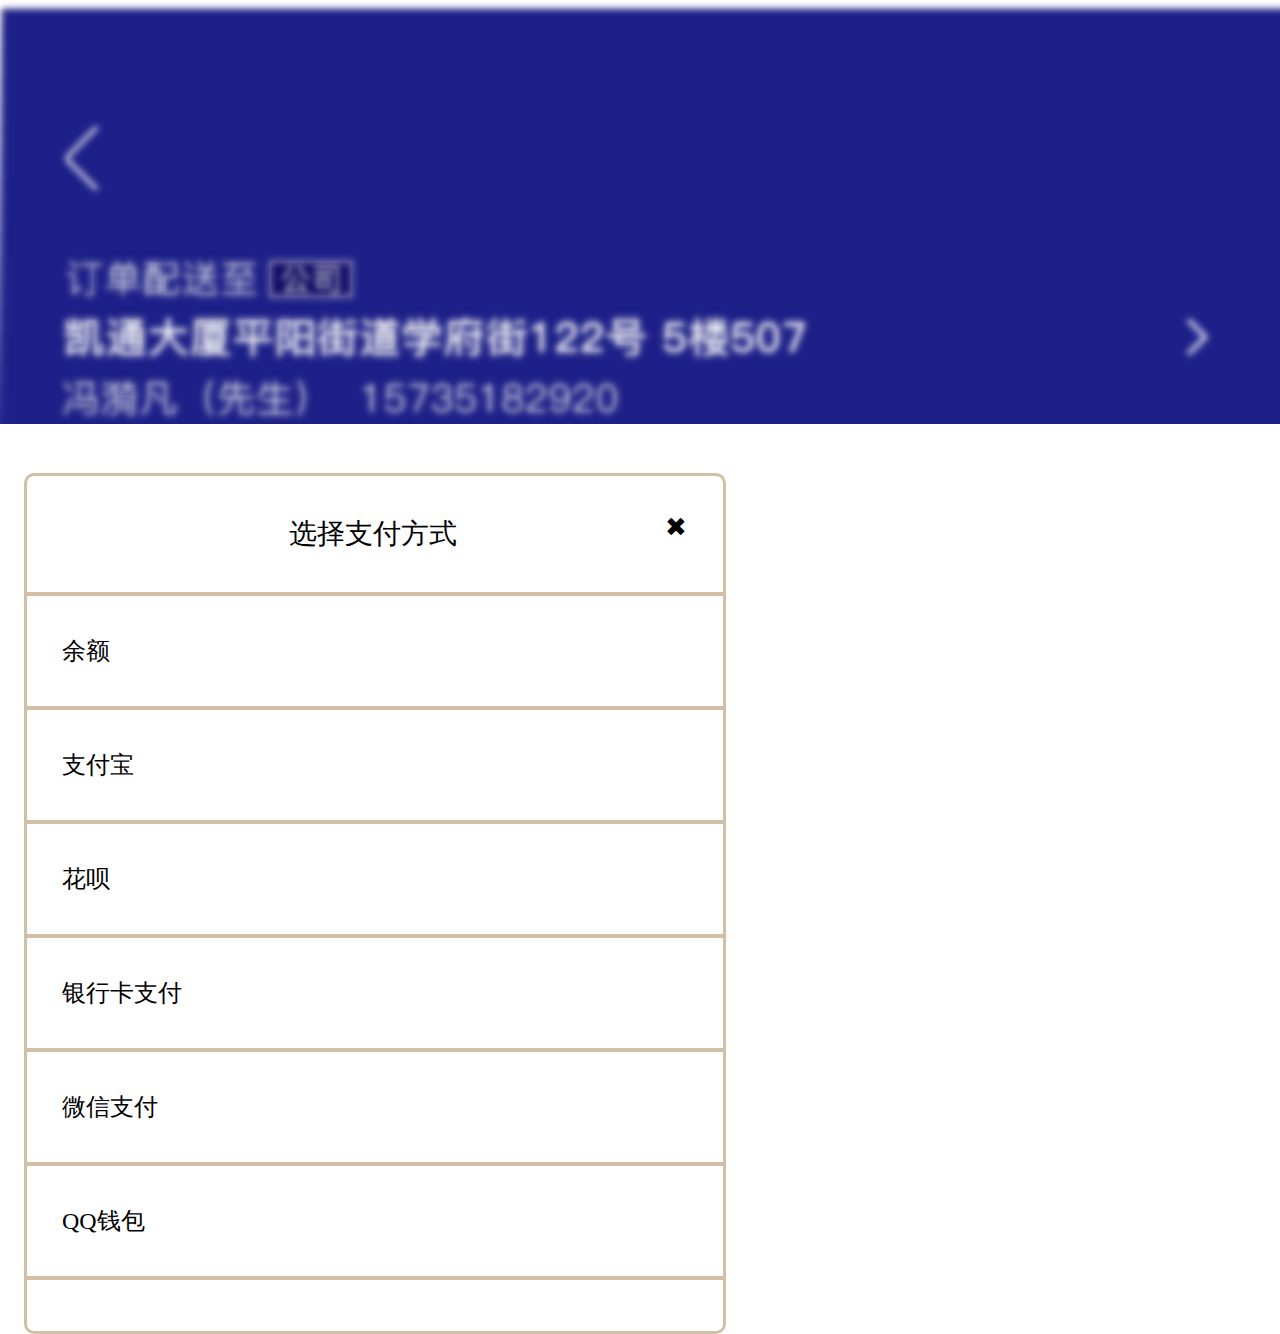
<file: zhifufangshi/index.html>
<!doctype html>
<html lang="en">
<head>
    <meta charset="UTF-8">
    <meta name="viewport"
          content="width=device-width, user-scalable=no, initial-scale=1.0, maximum-scale=1.0, minimum-scale=1.0">
    <meta http-equiv="X-UA-Compatible" content="ie=edge">
    <title>支付方式</title>
    <link rel="stylesheet" href="css/common.css">
    <link rel="stylesheet" href="css/index.css">
    <script src="js/dem.js"></script>
    <link rel="stylesheet" href="http://at.alicdn.com/t/font_632893_xynqh5t1d5n1xlxr.css">
</head>
<body>
    <header></header>

    <footer>
        <div class="box">
            <div class="i1">
                <div class="item">选择支付方式</div>
                <a class="cuo" href="../querendingdan/index.html">✖</a>
            </div>
            <div class="i2"></div>
            <a class="i3" href="../querendingdan/index.html">
                <div class="left">
                    <i class="iconfont icon-yuesel"></i>&nbsp;余额
                </div>
                <div class="right">
                    <i class="iconfont icon-xuanzhong"></i>
                </div>
            </a>
            <div class="i4"></div>
            <div class="i5">
                <div class="left">
                    <i class="iconfont icon-zhifubao"></i>&nbsp;支付宝
                </div>
                <div class="right">
                    <i class="iconfont icon-xuanzhong"></i>
                </div>
            </div>
            <div class="i6"></div>
            <div class="i7">
                <div class="left">
                    <i class="iconfont icon-huabei"></i>&nbsp;花呗
                </div>
                <div class="right">
                    <i class="iconfont icon-xuanzhong"></i>
                </div>
            </div>
            <div class="i8"></div>
            <div class="i9">
                <div class="left">
                    <i class="iconfont icon-yinxingqia"></i>&nbsp;银行卡支付
                </div>
                <div class="right">
                    <i class="iconfont icon-xuanzhong"></i>
                </div>
            </div>
            <div class="i10"></div>
            <div class="i11">
                <div class="left">
                    <i class="iconfont icon-wxpay"></i>&nbsp;微信支付
                </div>
                <div class="right">
                    <i class="iconfont icon-xuanzhong"></i>
                </div>
            </div>
            <div class="i12"></div>
            <div class="i13">
                <div class="left">
                    <i class="iconfont icon-qq"></i>&nbsp;QQ钱包
                </div>
                <div class="right">
                    <i class="iconfont icon-xuanzhong"></i>
                </div>
            </div>
            <div class="i14"></div>
        </div>
    </footer>
</body>
</html>
</file>
<file: css/common.css>
*{
    padding: 0;
    margin: 0;
    list-style: none;
    color: #333;
}
a{
    text-decoration: none;
}
input , textarea , button{
    border: none;
    outline: none;
}
</file>
<file: css/index.css>
header{
    width: 100%;
    height: 0.88rem;
    background-image: url("../img/header/bg.png");
    background-size: cover;
    padding-top: 0.21rem;
    padding-left: 0.24rem;
    padding-right: 0.24rem;
    box-sizing: border-box;
}
header .left{
    width: 2.14rem;
    height: 0.54rem;
    /*background: blue;*/
    float: left;
    font-size: 0.28rem;
    text-align: center;
    line-height: 0.54rem;
    color: #fff;
}
header .left .icon-location{
    color: #fff;
}
header .left .icon-xiala{
    color:#fff;
    font-size: 0.18rem;
}
header .right{
    width: 4.28rem;
    height: 0.54rem;
    float: right;
    background: #fff;
    position: relative;
}
header .right i{
    width: 0.48rem;
    height: 0.54rem;
    float: left;
    font-size: 0.40rem;
    text-align: center;
    line-height: 0.54rem;
}
header .right input{
    width: 3.8rem;
    height: 0.54rem;
    position: absolute;
    top: 0;
    right: 0;
    border: none;
    float: left;
}

section{
    width: 100%;
    height: 3.34rem;
    /*background: rgba(0,0,0,0.3);*/
}
section .top{
    width: 100%;
    height: 3.1rem;
    /*background: red;*/
}
section .top .item{
    width: 7rem;
    height: 3.1rem;
    /*background: blue;*/
    margin-left: 0.24rem;
}
section .top .item .box{
    width: 20%;
    height: 1.55rem;
    /*background: red;*/
    float: left;
    font-size: 0.22rem;
    text-align: center;
    color: #333;
}
section .top .item .box a img{
    width: 0.78rem;
    height: 0.78rem;
    display: block;
    margin-top: 0.24rem;
    margin-left: auto;
    margin-right: auto;
}
section .bottom{
    width: 100%;
    height: 0.24rem;
    /*background: yellow;*/
    position: relative;
}
section .bottom .i1{
    position: absolute;
    top: 0.1rem;
    left: 3.35rem;
    width: 0.36rem;
    height: 0.04rem;
    border-radius: 50%;
    background: #00ecf0;
    float: left;
    margin-right: 0.08rem;
}
section .bottom .i2{
    width: 0.04rem;
    height: 0.04rem;
    border-radius: 50%;
    background: #00ecf0;
    position: absolute;
    top: 0.1rem;
    left: 3.77rem;
}
section .bottom .i3{
    width: 0.04rem;
    height: 0.04rem;
    border-radius: 50%;
    background: #00ecf0;
    position: absolute;
    top: 0.1rem;
    left: 3.92rem;
}

hr{
    width: 100%;
    height: 0.1rem;
    background: #00ecf0;
}

.shoplisttitle{
    width: 100%;
    height: 0.68rem;
    /*background: red;*/
    font-size: 0.34rem;
    display: flex;
    justify-content: center;
    align-items: center;
}
.shoplisttitle .left{
    width: 0.55rem;
    height: 0.03rem;
    background-image: url("../img/shoplisttitle/left.png");
    margin:0 0.15rem;
}
.shoplisttitle .right{
    width: 0.55rem;
    height: 0.03rem;
    background-image: url("../img/shoplisttitle/right.png");
    margin:0 0.15rem;
}

.shopcate{
    width: 100%;
    height: 0.45rem;
    border-bottom: 0.04rem solid #00ecf0;
    padding-left: 0.24rem;
    padding-right: 0.24rem;
    box-sizing: border-box;
    display: flex;
    justify-content: space-between;
}
.shopcate .list{
    font-size: 0.24rem;
}
.shopcate .list i{
    font-size: 0.24rem;
}

.shoplistbox{
    width: 100%;
    height: auto;
}
.shoplistbox .shoplist{
    width: 100%;
    height: 2.14rem;
    padding-left: 0.24rem;
    padding-right: 0.24rem;
    box-sizing: border-box;
    border-bottom: 0.04rem solid #00ecf0;
    margin-top: 0.06rem;
}
.shoplistbox .shoplist a{
    width: 7.02rem;
    height: 2.1rem;
    display: flex;
    /*background: red;*/
}
.shoplistbox .shoplist a .left{
    width: 1.86rem;
    height: 2.1rem;
    padding-top: 0.17rem;
    padding-bottom: 0.17rem;
    padding-right: 0.27rem;
    box-sizing: border-box;
}
.shoplistbox .shoplist a .left img{
    width: 1.59rem;
    height: 1.76rem;
}
.shoplistbox .shoplist a .right{
    width: 5.16rem;
    height: 2.1rem;
}
.shoplistbox .shoplist a .right .i1{
    width: 5.16rem;
    height: 0.44rem;
    padding-top: 0.17rem;
    box-sizing: border-box;
    font-size: 0.24rem;
    display: flex;
    justify-content: space-between;
    color: #333;
}
.shoplistbox .shoplist a .right .i1 i{
    color: #00ecf0;
}
.shoplistbox .shoplist a .right .i2{
    width: 5.16rem;
    height: 0.35rem;
    font-size: 0.18rem;
    padding-top: 0.12rem;
    box-sizing: border-box;
}
.shoplistbox .shoplist a .right .i2 img{
    width: 1.33rem;
    height: 0.23rem;
}
.shoplistbox .shoplist a .right .i3{
    width: 5.16rem;
    height: 0.37rem;
    font-size: 0.18rem;
    padding-top: 0.19rem;
    box-sizing: border-box;
}
.shoplistbox .shoplist a .right .i4{
     width: 5.16rem;
     height: 0.46rem;
     padding-top: 0.18rem;
     box-sizing: border-box;
 }
.shoplistbox .shoplist a .right .i4 .it{
    width: 0.53rem;
    height: 0.28rem;
    background: #d1c0a5;
    text-align: center;
    line-height: 0.28rem;
    font-size: 0.18rem;
    float: left;
    color: #C40000;
}
.shoplistbox .shoplist a .right .i4 span{
    color: #C40000;
    font-size: 0.18rem;
    display: block;
    float: left;
    text-align: center;
    line-height: 0.28rem;
    margin-left: 0.20rem;
}
.shoplistbox .shoplist a .right .i5{
    width: 5.16rem;
    height: 0.31rem;
    padding-top: 0.10rem;
    box-sizing: border-box;
}
.shoplistbox .shoplist a .right .i5 .it{
    width: 0.53rem;
    height: 0.20rem;
    background: #d1e4c5;
    text-align: center;
    line-height: 0.18rem;
    font-size: 0.18rem;
    float: left;
    color: #c86a5b;
}
.shoplistbox .shoplist a .right .i5 span{
    color: #d46767;
    font-size: 0.18rem;
    display: block;
    float: left;
    text-align: center;
    line-height: 0.18rem;
    margin-left: 0.23rem;
}

.bottom{
    width: 100%;
    height: 0.98rem;
    position: fixed;
    left: 0;
    bottom: 0;
}
.bottom .main{
    width: 7.02rem;
    height: 0.98rem;
    display: block;
    margin-left: auto;
    margin-right: auto;
}
.bottom .main .it{
    width: 1.755rem;
    height: 0.98rem;
    /*background: red;*/
    float: left;
}
.bottom .main .it a{
    width: 1.755rem;
    height: 0.98rem;
}
.bottom .main .it a i{
    width: 0.50rem;
    height: 0.44rem;
    font-size: 0.37rem;
    color: #000;
    display: block;
    margin-top: 0.17rem;
    margin-left: auto;
    margin-right: auto;
}
.bottom .main .it a .ite{
    width: 0.50rem;
    height: 0.2rem;
    font-size: 0.18rem;
    color: #333;
    text-align: center;
    line-height: 0.2rem;
    margin-left: auto;
    margin-right: auto;
}
.bottom .main .it a .icon-waimai{
    color: #8348b1;
}
.bottom .main .it a .ite1{
    width: 0.50rem;
    height: 0.2rem;
    font-size: 0.18rem;
    color: #a370d2;
    text-align: center;
    line-height: 0.2rem;
    margin-left: auto;
    margin-right: auto;
}
</file>
<file: danpinxiangqingpingjia/css/common.css>
*{
    padding: 0;
    margin: 0;
    list-style: none;
    color: #000000;
}
a{
    text-decoration: none;
}
input , textarea , button{
    border: none;
    outline: none;
}
</file>
<file: danpinxiangqingpingjia/css/index.css>
header{
    width: 100%;
    height: 1.28rem;
    background-image: url("../img/header/header.png");
    background-size: cover;
    padding: 0.4rem 0.24rem 0;
    box-sizing: border-box;
}
header .main{
    width: 7.02rem;
    height: 0.88rem;
    display: flex;
    justify-content: space-between;
    align-items: center;
}
header .main .left{
    width: 0.4rem;
    height: 0.49rem;
    /*background: red;*/
    display: flex;
    justify-content: center;
    align-items: center;
}
header .main .left i{
    color: #fff;
}
header .main .right{
    width: 1.07rem;
    height: 0.49rem;
    /*background: red;*/
    display: flex;
    justify-content: center;
    align-items: center;
}
header .main .right i{
    color: #fff;
}

.shop{
    width: 100%;
    height: 3.18rem;
    padding: 0 0.24rem;
    box-sizing: border-box;
    border-bottom: 0.13rem solid #d1c0a5;
}
.shop .shoptop{
    width: 7.02rem;
    height: 0.45rem;
    /*background: red;*/
    padding-left: 0.07rem;
    padding-top: 0.1rem;
    box-sizing: border-box;
    display: flex;
}
.shop .shoptop .i1{
    width: 0.68rem;
    height: 0.28rem;
    background: #d1c0a5;
    font-size: 0.22rem;
    color: #8b9d6c;
    line-height: 0.28rem;
    text-align: center;
    margin-right: 0.08rem;
}
.shop .shoptop span{
    font-size: 0.24rem;
}
.shop .shopzhong{
    width: 7.02rem;
    height: 0.34rem;
    /*background: blue;*/
    padding-left: 0.07rem;
    box-sizing: border-box;
    font-size: 0.18rem;
    color: #d78acb;
    line-height: 0.34rem;
}
.shop .shopzhong1{
    width: 7.02rem;
    height: 0.54rem;
    /*background: yellow;*/
    display: flex;
}
.shop .shopzhong1 .i1{
    width: 0.76rem;
    height: 0.36rem;
    margin-left: 0.07rem;
    margin-top: 0.11rem;
    font-size: 0.24rem;
    color: #78411e;
    line-height: 0.36rem;
}
.shop .shopzhong1 .i2{
    width: 0.18rem;
    height: 0.18rem;
    margin-top: 0.10rem;
    font-size: 0.18rem;
    color: #78411e;
}
.shop .shopbottom{
    width: 7.02rem;
    height: 1.72rem;
    padding-left: 0.07rem;
    box-sizing: border-box;
    font-size: 0.18rem;
}

.shoppingjia{
    width: 100%;
    height: 0.66rem;
    border-bottom: 0.04rem solid #d1c0a5;
    box-sizing: border-box;
    padding-left: 0.31rem;
    font-size: 0.24rem;
    line-height: 0.62rem;
}

.pingjia{
    width: 100%;
    height: auto;
    padding: 0.06rem 0.24rem 0;
    box-sizing: border-box;
}
.pingjia .box{
    width: 7.02rem;
    height: 1.32rem;
    /*background: red;*/
    display: flex;
}
.pingjia .box .left{
    width: 0.7rem;
    height: 1.32rem;
    /*background: yellow;*/
    padding-left: 0.07rem;
    box-sizing: border-box;
    padding-right: 0.07rem;
}
.pingjia .box .left img{
    width: 0.56rem;
    height: 0.56rem;
    border-radius: 50%;
    display: flex;
}
.pingjia .box .right{
    flex-grow: 1;
    /*background: blue;*/
}
.pingjia .box .right .i1{
    width: 6.32rem;
    height: 0.3rem;
    /*background: blue;*/
}
.pingjia .box .right .it1{
    width: 0.51rem;
    height: 0.3rem;
    /*background: red;*/
    float: left;
    font-size: 0.22rem;
    line-height: 0.3rem;
}
.pingjia .box .right img{
    width: 0.69rem;
    height: 0.22rem;
    /*background: red;*/
    display: block;
    margin-left: 0.14rem;
    float: left;
    margin-top: 0.04rem;
}
.pingjia .box .right .it2{
    width: 1.15rem;
    height: 0.3rem;
    /*background: red;*/
    float: right;
    font-size: 0.18rem;
    line-height: 0.3rem;
    text-align: right;
}
.pingjia .box .right .i2{
    width: 6.32rem;
    height: 0.27rem;
    /*background: red;*/
}
.pingjia .box .right .i2 i{
    font-size: 0.18rem;
    float: left;
}
.pingjia .box .right .i2 p{
    width: 3rem;
    height: 0.27rem;
    font-size: 0.18rem;
    margin-left: 0.12rem;
    line-height: 0.27rem;
    float: left;
}
.pingjia .box .right .i3{
    width: 6.32rem;
    height: 0.3rem;
    /*background: yellow;*/
    line-height: 0.3rem;
    font-size: 0.18rem;
    display: flex;
}
.pingjia .box .right .i4{
    width: 6.32rem;
    height: 0.45rem;
    /*background: green;*/
    padding-bottom: 0.15rem;
    box-sizing: border-box;
}
.pingjia .box .right .i4 .le{
    width: 1.1rem;
    height: 0.3rem;
    /*background: red;*/
    float: right;
    font-size: 0.18rem;
    text-align: right;
    line-height: 0.3rem;
}
.pingjia .box .right .i4 .ri{
    width: 1.1rem;
    height: 0.3rem;
    /*background: red;*/
    float: right;
    margin-right: 0.2rem;
    font-size: 0.18rem;
    text-align: right;
    line-height: 0.3rem;
}

footer{
    width: 100%;
    height: 0.98rem;
    display: flex;
    position: fixed;
    bottom: 0;
    left: 0;
}
footer .left{
    width: 5.94rem;
    height: 0.98rem;
    background: #535353;
    position: relative;
}
footer .left .i1{
    width: 1.5rem;
    height: 0.29rem;
    position: absolute;
    top: 0.19rem;
    left: 1.32rem;
    font-size: 0.24rem;
    color: #fff;
    line-height: 0.29rem;
}
footer .left .i2{
    width: 2.5rem;
    height: 0.26rem;
    position: absolute;
    top: 0.50rem;
    left: 1.32rem;
    font-size: 0.18rem;
    color: #fff;
}
footer .left img{
    width: 0.82rem;
    height: 0.82rem;
    border-radius: 50%;
    position: absolute;
    top: -0.19rem;
    left: 0.36rem;
}
footer .right{
    flex-grow: 1;
    background: #707070;
    line-height: 0.98rem;
    color: #fff;
    text-align: center;
    font-size: 0.26rem;
}
</file>
<file: dingdanxiangqing/css/common.css>
*{
    padding: 0;
    margin: 0;
    list-style: none;
    color: #333;
}
a{
    text-decoration: none;
}
input , textarea , button{
    border: none;
    outline: none;
}
</file>
<file: dingdanxiangqing/css/index.css>
header{
    width: 100%;
    height: 1.28rem;
    padding: 0.4rem 0.24rem 0;
    box-sizing: border-box;
    background-image: url("../img/header/header.png");
    background-size: cover;
}
header .top{
    width: 7.02rem;
    height: 0.52rem;
    /*background: red;*/
    font-size: 0.3rem;
    text-align: center;
    line-height: 0.52rem;
    color: #fff;
}
header .bottom{
    width: 7.02rem;
    height: 0.36rem;
    /*background: yellow;*/
    font-size: 0.24rem;
    text-align: center;
    line-height: 0.36rem;
    color: #ccb4d1;
}

.dingdan{
    width: 100%;
    height: auto;
    padding: 0.31rem 0.24rem 0;
    box-sizing: border-box;
}
.dingdan .box{
    width: 7.02rem;
    height: 3.08rem;
    padding-bottom: 0;
    box-sizing: border-box;
    /*background: red;*/
    border-radius: 0.2rem;
    box-shadow: 0.03rem 0.05rem 0.05rem 0.1rem rgba(0,0,0,0.3);
    position: relative;
    margin-bottom: 0.47rem;
}
.dingdan .box .left{
    width: 2rem;
    height: 3.08rem;
    /*background: blue;*/
    float: left;
}
.dingdan .box .left .i1{
    width: 1.39rem;
    height: 1.39rem;
    /*background: pink;*/
    margin-top: 0.2rem;
    margin-left: 0.4rem;
    border-radius: 50%;
    display: block;
}
.dingdan .box .left .i2{
    width: 1.38rem;
    height: 0.16rem;
    /*background: green;*/
    margin-top: 0.2rem;
    margin-left: 0.4rem;
    display: block;
}
.dingdan .box .left .i3{
    width: 1.06rem;
    height: 0.18rem;
    /*background: yellow;*/
    margin-top: 0.1rem;
    margin-left: 0.54rem;
    display: block;
}
.dingdan .box .left a{
    width: 1.14rem;
    height: 0.38rem;
    /*background: green;*/
    margin-top: 0.24rem;
    margin-left: 0.49rem;
    border-radius: 0.1rem;
    border: 0.03rem solid #fff;
    box-sizing: border-box;
    background: #ef1951;
    font-size: 0.24rem;
    display: block;
    color: #fff;
    line-height: 0.32rem;
    text-align: center;
}
.dingdan .box .right{
    width: 4.58rem;
    height: 3.08rem;
    /*background: yellow;*/
    float: right;
}
.dingdan .box .right .i1{
    width: 4.58rem;
    height: 0.58rem;
    /*background: red;*/
    font-size: 0.28rem;
    line-height: 0.58rem;
}
.dingdan .box .right .i2{
    width: 4.58rem;
    height: 0.3rem;
    /*background: blue;*/
    font-size: 0.20rem;
    line-height: 0.3rem;
}
.dingdan .box .right .i3{
    width: 4.58rem;
    height: 0.42rem;
    /*background: red;*/
    padding-top: 0.14rem;
    box-sizing: border-box;
}
.dingdan .box .right .i3 img{
    width: 2.17rem;
    height: 0.15rem;
    display: block;
}
.dingdan .box .right .i4{
    width: 4.58rem;
    height: 0.40rem;
    /*background: blue;*/
    font-size: 0.24rem;
    line-height: 0.4rem;
}
.dingdan .box .right .i5{
    width: 4.58rem;
    height: 0.34rem;
    /*background: red;*/
    font-size: 0.24rem;
    line-height: 0.34rem;
}
.dingdan .box .right .i6{
    width: 4.58rem;
    height: 0.32rem;
    /*background: blue;*/
    padding-top: 0.10rem;
    box-sizing: border-box;
}
.dingdan .box .right .i6 img{
    width: 2.17rem;
    height: 0.15rem;
    display: block;
}
.dingdan .box .right .i7{
    width: 4.58rem;
    height: 0.5rem;
    /*background: red;*/
}
.dingdan .box .right .i7 .le{
    width: 1.78rem;
    height: 0.5rem;
    /*background: green;*/
    float: left;
    margin-right: 0.54rem;
}
.dingdan .box .right .i7 .le img{
    width: 0.35rem;
    height: 0.35rem;
    display: block;
    margin-top: 0.07rem;
    float: left;
}
.dingdan .box .right .i7 .le p{
    width: 1.43rem;
    height: 0.5rem;
    float: left;
    line-height: 0.5rem;
    font-size: 0.18rem;
}
.dingdan .box .right .i7 .ri{
    width: 1.78rem;
    height: 0.5rem;
    /*background: pink;*/
    float: left;
}
.dingdan .box .right .i7 .ri img{
    width: 0.35rem;
    height: 0.35rem;
    display: block;
    margin-top: 0.07rem;
    float: left;
}
.dingdan .box .right .i7 .ri p{
    width: 1.43rem;
    height: 0.5rem;
    float: left;
    line-height: 0.5rem;
    font-size: 0.2rem;
}
/*.dingdan .box .circle1{*/
    /*width: 0.24rem;*/
    /*height: 0.24rem;*/
    /*border-radius: 50%;*/
    /*background: #fff;*/
    /*position: absolute;*/
    /*top: -0.12rem;*/
    /*left: 2.02rem;*/
/*}*/
/*.dingdan .box .circle2{*/
    /*width: 0.24rem;*/
    /*height: 0.24rem;*/
    /*border-radius: 50%;*/
    /*background: #fff;*/
    /*position: absolute;*/
    /*bottom: -0.12rem;*/
    /*left: 2.02rem;*/
/*}*/
.dingdan .box .img{
    display: block;
    width: 0.57rem;
    height: 0.79rem;
    position: absolute;
    top: -0.18rem;
    right: 0.83rem;
}

footer{
    width: 100%;
    height: 0.98rem;
    position: fixed;
    bottom: 0;
    left: 0;
    background: #ddcfcf;
}
footer .main{
    width: 7.02rem;
    height: 0.98rem;
    display: block;
    margin-left: auto;
    margin-right: auto;
}
footer .main .it{
    width: 1.755rem;
    height: 0.98rem;
    /*background: red;*/
    float: left;
}
footer .main .it a{
    width: 1.755rem;
    height: 0.98rem;
}
footer .main .it a i{
    width: 0.50rem;
    height: 0.44rem;
    font-size: 0.37rem;
    color: #000;
    display: block;
    margin-top: 0.17rem;
    margin-left: auto;
    margin-right: auto;
}
footer .main .it a .ite{
    width: 0.50rem;
    height: 0.2rem;
    font-size: 0.18rem;
    color: #333;
    text-align: center;
    line-height: 0.2rem;
    margin-left: auto;
    margin-right: auto;
}
footer .main .it a .icon-waimaidingdan0101{
    color: #8348b1;
}
footer .main .it a .ite1{
    width: 0.50rem;
    height: 0.2rem;
    font-size: 0.18rem;
    color: #a370d2;
    text-align: center;
    line-height: 0.2rem;
    margin-left: auto;
    margin-right: auto;
}
</file>
<file: erjiyemian/css/common.css>
*{
    padding: 0;
    margin: 0;
    list-style: none;
    color: #000000;
}
a{
    text-decoration: none;
}
input , textarea , button{
    border: none;
    outline: none;
}
</file>
<file: erjiyemian/css/index.css>
header{
    width: 100%;
    height: 1.28rem;
    background-image: url("../img/header/header.png");
    background-size: cover;
    padding: 0.4rem 0.24rem 0;
    box-sizing: border-box;
}
header .main{
    width: 7.02rem;
    height: 0.88rem;
    display: flex;
    justify-content: space-between;
    align-items: center;
}
header .main .left{
    width: 0.52rem;
    height: 0.54rem;
}
header .main .left a{
    width: 0.52rem;
    height: 0.54rem;
    /*background: red;*/
    display: flex;
    justify-content: center;
    align-items: center;
}
header .main .left a i{
    font-size: 0.41rem;
    color: #fff;
}
header .main .right{
    width: 1.24rem;
    height: 0.54rem;
    /*background: red;*/
    display: flex;
    justify-content: center;
    align-items: center;
}
header .main .right i{
    font-size: 0.48rem;
    color: #fff;
}

.shop{
    width: 100%;
    height: 1.32rem;
    padding: 0 0.24rem;
    box-sizing: border-box;
    display: flex;
}
.shop .left{
    width: 1.53rem;
    height: 1.32rem;
    /*background: red;*/
}
.shop .left img{
    width: 1.53rem;
    height: 1.32rem;
}
.shop .right{
    flex-grow: 1;
    /*background: blue;*/
}
.shop .right .i1{
    width: 5.49rem;
    height: 0.37rem;
    font-size: 0.34rem;
    line-height: 0.37rem;
    padding-left: 0.15rem;
    box-sizing: border-box;
}
.shop .right .i2{
    width: 5.49rem;
    height: 0.31rem;
    padding-left: 0.15rem;
    box-sizing: border-box;
}
.shop .right .i2 img{
    width: 1.49rem;
    height: 0.31rem;
    float: left;
}
.shop .right .i2 .it{
    font-size: 0.18rem;
    margin-left: 0.15rem;
    float: left;
}
.shop .right .i3{
    width: 5.49rem;
    height: 0.3rem;
    padding-left: 0.15rem;
    box-sizing: border-box;
    font-size: 0.18rem;
    line-height: 0.3rem;
    float: left;
    color: #91000e;
}
.shop .right .i4{
    width: 5.49rem;
    height: 0.34rem;
    padding-left: 0.15rem;
    box-sizing: border-box;
}
.shop .right .i4 .juxing{
    width: 0.53rem;
    height: 0.34rem;
    background: #d1c0a5;
    color: #c40000;
    font-size: 0.18rem;
    text-align: center;
    line-height: 0.34rem;
    float: left;
}
.shop .right .i4 span{
    color: #cc3f3f;
    font-size: 0.18rem;
    text-align: center;
    line-height: 0.34rem;
    float: left;
    margin-left: 0.19rem;
}

.shoplist{
    width: 100%;
    height: 0.51rem;
    border-bottom: 0.05rem solid #d1c0a5;
    padding: 0 0.24rem;
    box-sizing: border-box;
    display: flex;
    justify-content: space-around;
    align-items: center;
}
.shoplist li{
    font-size: 0.24rem;
    position: relative;
}
.shoplist li.active:before{
    content: '';
    position: absolute;
    bottom: -0.08rem;
    left: 0;
    width: 100%;
    height: 0.07rem;
    background: #0000ff;
}

.listbox{
    width: 100%;
    height: auto;
    display: flex;
    /*padding-right: 0.24rem;*/
    box-sizing: border-box;
}
.listbox .listcate{
    width: 1.54rem;
    height: auto;
}
.listbox .listcate li{
    width: 1.54rem;
    height: 0.73rem;
    border-bottom: 0.01rem solid #84ccc9;
    box-sizing: border-box;
    background: #f0f6f4;
    font-size: 0.22rem;
    text-align: center;
    line-height: 0.72rem;
}
.listbox .listcate li.hot{
    background: #fff;
    font-weight: bold;
}
.listbox .listfood{
    flex-grow: 1;
    height: auto;
    /*background: red;*/
    padding-left: 0.18rem;
    padding-right: 0.24rem;
    box-sizing: border-box;
}
.listbox .listfood a{
    width: 5.54rem;
    height: auto;
}
.listbox .listfood a li{
    width: 5.54rem;
    height: 1.83rem;
    padding-top: 0.26rem;
    box-sizing: border-box;
    display: flex;
}
.listbox .listfood a li img{
    width: 1.87rem;
    height: 1.57rem;
}
.listbox .listfood a li .right{
    flex-grow: 1;
    padding-left: 0.18rem;
    box-sizing: border-box;
    /*background: blue;*/
    display: flex;
    flex-direction: column;
    position: relative;
}
.listbox .listfood a li .right .it1{
    flex-grow: 1;
    /*background: white;*/
    font-size: 0.30rem;
    line-height: 0.52rem;
    height: 0.52rem;
}
.listbox .listfood a li .right .it2{
    flex-grow: 1;
    /*background: yellow;*/
    font-size: 0.18rem;
    color: #c10000;
    line-height: 0.52rem;
    height: 0.52rem;
}
.listbox .listfood a li .right .it3{
    flex-grow: 1;
    /*background: black;*/
    font-size: 0.24rem;
    color: #fc0000;
    line-height: 0.52rem;
    height: 0.52rem;
}
.listbox .listfood a li .right .it4{
    width: 1.04rem;
    height: 0.34rem;
    /*background: yellow;*/
    position: absolute;
    right: 0;
    bottom: 0;
    display: flex;
    justify-content: space-between;
}
.listbox .listfood a li .right .it4 i{
    color: blue;
}
.listbox .listfood a li .right .it4 .text{
    width: 0.4rem;
    height: 0.34rem;
    font-size: 0.24rem;
    line-height: 0.34rem;
    text-align: center;
}

.yijian{
    width: 100%;
    height: 0.26rem;
    margin-top: 0.25rem;
    font-size: 0.18rem;
    text-align: center;
    line-height: 0.26rem;
    background: #ffff8c;
}

.yixuan{
    width: 100%;
    height: 0.36rem;
    display: flex;
    background: #98ecce;
    padding:0 0.24rem;
    box-sizing: border-box;
    justify-content: space-between;
}
.yixuan .left{
    width: 1.2rem;
    height: 0.36rem;
    background: red;
    font-size: 0.24rem;
    text-align: center;
    line-height: 0.36rem;
}
.yixuan .right{
    width: 1rem;
    height: 0.36rem;
    background: red;
    font-size: 0.24rem;
    line-height: 0.36rem;
}
.yixuan .right i{
    font-size: 0.27rem;
    color: #1f7614;
}

.yigou{
    width: 100%;
    height: 2.20rem;
    padding: 0 0.24rem;
    box-sizing: border-box;
    display: flex;
    flex-direction: column;
    margin-bottom: 0.98rem;
}
.yigou .top{
    flex-grow: 1;
    /*background: red;*/
    display: flex;
    justify-content: space-between;
    font-size: 0.24rem;
    align-items: center;
}
.yigou .top .i3{
    display: flex;
}
.yigou .top .i3 i{
    color: blue;
}
.yigou .nav{
    flex-grow: 1;
    /*background: blue;*/
    display: flex;
    justify-content: space-between;
    font-size: 0.24rem;
    align-items: center;
}
.yigou .nav .i3{
    display: flex;
}
.yigou .nav .i3 i{
    color: blue;
}
.yigou .bottom{
    flex-grow: 1;
    /*background: yellow;*/
    display: flex;
    justify-content: space-between;
    font-size: 0.24rem;
    align-items: center;
}
.yigou .bottom .i3{
    display: flex;
}
.yigou .bottom .i3 i{
    color: blue;
}

/*footer{*/
    /*width: 100%;*/
    /*height: 0.98rem;*/
    /*position: absolute;*/
    /*!*position: fixed;*!*/
    /*!*bottom: 0;*!*/
    /*!*left: 0;*!*/
    /*background: #535353;*/
    /*display: flex;*/
    /*position: relative;*/
/*}*/
/*footer .left{*/
    /*width: 5.94rem;*/
    /*height: 0.98rem;*/
    /*position: relative;*/
/*}*/
/*footer .left .top{*/
    /*width: 0.75rem;*/
    /*height: 0.26rem;*/
    /*position: absolute;*/
    /*top: 0.21rem;*/
    /*left: 1.28rem;*/
    /*font-size: 0.24rem;*/
    /*line-height: 0.26rem;*/
    /*color: #fff;*/
/*}*/
/*footer .left .bottom{*/
    /*width: 3rem;*/
    /*height: 0.26rem;*/
    /*position: absolute;*/
    /*top: 0.52rem;*/
    /*left: 1.28rem;*/
    /*font-size: 0.18rem;*/
    /*line-height: 0.26rem;*/
    /*color: #fff;*/
/*}*/

/*footer .right{*/
    /*flex-grow: 1;*/
    /*background: #edb35a;*/
    /*font-size: 0.18rem;*/
    /*text-align: center;*/
    /*line-height: 0.98rem;*/
    /*color: #fff;*/
/*}*/
/*footer .gouwu{*/
    /*width: 0.93rem;*/
    /*height: 0.81rem;*/
    /*background-image: url("../img/footer/gouwu.png");*/
    /*background-size: 100% 100%;*/
    /*position: absolute;*/
    /*bottom: 0.35rem;*/
    /*left: 0.36rem;*/
/*}*/
footer{
    width: 100%;
    height: 0.98rem;
    display: flex;
    position: fixed;
    bottom: 0;
    left: 0;
}
footer .left{
    width: 5.94rem;
    height: 0.98rem;
    background: #535353;
    position: relative;
}
footer .left .i1{
    width: 0.81rem;
    height: 0.29rem;
    position: absolute;
    top: 0.19rem;
    left: 1.32rem;
    font-size: 0.24rem;
    color: #fff;
    line-height: 0.29rem;
}
footer .left .i2{
    width: 2.5rem;
    height: 0.26rem;
    position: absolute;
    top: 0.50rem;
    left: 1.32rem;
    font-size: 0.18rem;
    color: #fff;
}
footer .left .i3{
    width: 0.82rem;
    height: 0.82rem;
    border-radius: 50%;
    position: absolute;
    top: -0.19rem;
    left: 0.36rem;
}
footer .left .i4{
    width: 0.28rem;
    height: 0.28rem;
    border-radius: 50%;
    position: absolute;
    top: -0.2rem;
    left: 1.01rem;
}
footer .right{
    flex-grow: 1;
    background: #edb35a;
    line-height: 0.98rem;
    color: #fff;
    text-align: center;
    font-size: 0.26rem;
}
footer .right a{
    background: #edb35a;
    line-height: 0.98rem;
    color: #fff;
    text-align: center;
    font-size: 0.26rem;
}
</file>
<file: gerenzhongxin/css/common.css>
*{
    padding: 0;
    margin: 0;
    list-style: none;
    color: #000000;
}
a{
    text-decoration: none;
}
input , textarea , button{
    border: none;
    outline: none;
}
</file>
<file: gerenzhongxin/css/index.css>
header{
    width: 100%;
    height: 2.7rem;
    background-image: url("../img/header/header.png");
    background-size: cover;
    padding: 0.4rem 0.24rem 0;
    box-sizing: border-box;
}
header .top{
    width: 7.02rem;
    height: 0.88rem;
    /*background: red;*/
    display: flex;
    justify-content: space-between;
}
header .top .left{
    width: 0.6rem;
    height: 0.88rem;
    /*background: blue;*/
    display: flex;
    justify-content: center;
    align-items: center;
}
header .top .left i{
    color: #fff;
}
header .top .middle{
    width: 2.2rem;
    height: 0.88rem;
    /*background: blue;*/
}
header .top .middle .i1{
    width: 2.2rem;
    height: 0.52rem;
    font-size: 0.3rem;
    color: #fff;
    text-align: center;
    line-height: 0.52rem;
}
header .top .middle .i2{
    width: 2.2rem;
    height: 0.36rem;
    font-size: 0.24rem;
    color: #dcd0d0;
    text-align: center;
    line-height: 0.36rem;
}
header .top .right{
    width: 0.6rem;
    height: 0.88rem;
    /*background: blue;*/
    display: flex;
    justify-content: center;
    align-items: center;
}
header .top .right i{
    color: #fff;
}
header .bottom{
    width: 7.02rem;
    height: 1.42rem;
    /*background: yellow;*/
    padding-top: 0.12rem;
    padding-left: 0.15rem;
    box-sizing: border-box;
}
header .bottom img{
    width: 1.16rem;
    height: 1.16rem;
    float: left;
}
header .bottom .left{
    width: 1.95rem;
    height: 1.3rem;
    margin-left: 0.24rem;
    /*background: blue;*/
    float: left;
}
header .bottom .left .i1{
    width: 1.95rem;
    height: 0.6rem;
    /*background: red;*/
    font-size: 0.24rem;
    color: #fff;
    line-height: 0.6rem;
}
header .bottom .left .i2{
    width: 1.95rem;
    height: 0.7rem;
    /*background: pink;*/
    font-size: 0.18rem;
    color: #fff;
    line-height: 0.7rem;
}
header .bottom .right{
    width: 0.38rem;
    height: 1.3rem;
    float: right;
    /*background: blue;*/
    display: flex;
    justify-content: center;
    align-items: center;
}
header .bottom .right i{
    color: #f22626;
}

.item{
    width: 100%;
    height: 1.4rem;
    border-bottom: 0.12rem solid #eeeeee;
    box-sizing: border-box;
    padding-bottom: 0.05rem;
    padding-top: 0.11rem;
    padding-left: 0.24rem;
    padding-right: 0.24rem;
}
.item .box{
    width: 2.34rem;
    height: 1.12rem;
    /*background: red;*/
    float: left;
    border-right: 0.03rem solid #f5dada;
    box-sizing: border-box;
}
.item .box .top{
    width: 2.31rem;
    height: 0.66rem;
    /*background: blue;*/
    font-size: 0.24rem;
    color: #f22626;
    text-align: center;
    line-height: 0.66rem;
}
.item .box .bottom{
    width: 2.31rem;
    height: 0.46rem;
    /*background: yellow;*/
    text-align: center;
    font-size: 0.24rem;
}
.item .box1{
    border-right: 0 solid #f5dada;
}

.shouhuo{
    width: 100%;
    height: 1.09rem;
    padding-left: 0.39rem;
    padding-right: 0.24rem;
    box-sizing: border-box;
    display: flex;
    justify-content: space-between;
    border-bottom: 0.03rem solid #eeeeee;
}
.shouhuo .left{
    width: 2.16rem;
    height: 1.06rem;
    /*background: red;*/
    font-size: 0.24rem;
    line-height: 1.06rem;
}
.shouhuo .left i{
    color: blue;
}
.shouhuo .right{
    width: 0.4rem;
    height: 1.06rem;
    /*background: red;*/
    display: flex;
    justify-content: center;
    align-items: center;
}
.shouhuo .right i{
    color: #f99a9a;
}

.wodeshoucang{
    width: 100%;
    height: 1.08rem;
    padding-left: 0.39rem;
    padding-right: 0.24rem;
    box-sizing: border-box;
    display: flex;
    justify-content: space-between;
    border-bottom: 0.11rem solid #eeeeee;
}
.wodeshoucang .left{
    width: 2.16rem;
    height: 0.97rem;
    /*background: red;*/
    font-size: 0.24rem;
    line-height: 0.97rem;
}
.wodeshoucang .left i{
    color: red;
}
.wodeshoucang .right{
    width: 0.4rem;
    height: 0.97rem;
    /*background: red;*/
    display: flex;
    justify-content: center;
    align-items: center;
}
.wodeshoucang .right i{
    color: #f99a9a;
}

.tuijianyoujiang{
    width: 100%;
    height: 1.14rem;
    padding-left: 0.39rem;
    padding-right: 0.24rem;
    box-sizing: border-box;
    display: flex;
    justify-content: space-between;
    border-bottom: 0.03rem solid #eeeeee;
}
.tuijianyoujiang .left{
    width: 2.16rem;
    height: 1.11rem;
    /*background: red;*/
    font-size: 0.24rem;
    line-height: 1.11rem;
}
.tuijianyoujiang .left i{
    color: red;
}
.tuijianyoujiang .right{
    width: 1.96rem;
    height: 1.11rem;
    /*background: red;*/
    /*display: flex;*/
    /*justify-content: center;*/
    /*align-items: center;*/
    font-size: 0.18rem;
    text-align: center;
    line-height: 1.11rem;
}
.tuijianyoujiang .right i{
    color: #f99a9a;
}

.jinbishangcheng{
    width: 100%;
    height: 1.19rem;
    padding-left: 0.39rem;
    padding-right: 0.24rem;
    box-sizing: border-box;
    display: flex;
    justify-content: space-between;
    border-bottom: 0.03rem solid #eeeeee;
}
.jinbishangcheng .left{
    width: 2.16rem;
    height: 1.16rem;
    /*background: red;*/
    font-size: 0.24rem;
    line-height: 1.16rem;
}
.jinbishangcheng .left i{
    color: red;
}
.jinbishangcheng .right{
    width: 1.96rem;
    height: 1.11rem;
    /*background: red;*/
    /*display: flex;*/
    /*justify-content: center;*/
    /*align-items: center;*/
    font-size: 0.18rem;
    text-align: center;
    line-height: 1.11rem;
}
.jinbishangcheng .right i{
    color: #f99a9a;
}

.egongyi{
    width: 100%;
    height: 1.25rem;
    padding-left: 0.39rem;
    padding-right: 0.24rem;
    box-sizing: border-box;
    display: flex;
    justify-content: space-between;
    border-bottom: 0.12rem solid #eeeeee;
}
.egongyi .left{
    width: 2.16rem;
    height: 1.13rem;
    /*background: red;*/
    font-size: 0.24rem;
    line-height: 1.13rem;
}
.egongyi .left i{
    color: green;
}
.egongyi .right{
    width: 2rem;
    height: 1.13rem;
    /*background: red;*/
    /*display: flex;*/
    /*justify-content: center;*/
    /*align-items: center;*/
    font-size: 0.18rem;
    text-align: center;
    line-height: 1.13rem;
}
.egongyi .right i{
    color: #f99a9a;
}

.wodekefu{
    width: 100%;
    height: 1.19rem;
    padding-left: 0.39rem;
    padding-right: 0.24rem;
    box-sizing: border-box;
    display: flex;
    justify-content: space-between;
    border-bottom: 0.03rem solid #eeeeee;
}
.wodekefu .left{
    width: 2.16rem;
    height: 1.16rem;
    /*background: red;*/
    font-size: 0.24rem;
    line-height: 1.16rem;
}
.wodekefu .left i{
    color: blue;
}
.wodekefu .right{
    width: 0.4rem;
    height: 1.16rem;
    /*background: red;*/
    display: flex;
    justify-content: center;
    align-items: center;
}
.wodekefu .right i{
    color: #f99a9a;
}

.duoxiedianzan{
    width: 100%;
    height: 1.33rem;
    padding-left: 0.39rem;
    padding-right: 0.24rem;
    box-sizing: border-box;
    display: flex;
    justify-content: space-between;
    border-bottom: 0.31rem solid #eeeeee;
}
.duoxiedianzan .left{
    width: 2.16rem;
    height: 1.02rem;
    /*background: red;*/
    font-size: 0.24rem;
    line-height: 1.02rem;
}
.duoxiedianzan .left i{
    color: blue;
}
.duoxiedianzan .right{
    width: 0.4rem;
    height: 1.02rem;
    /*background: red;*/
    display: flex;
    justify-content: center;
    align-items: center;
}
.duoxiedianzan .right i{
    color: #f99a9a;
}

footer{
    width: 100%;
    height: 0.98rem;
}
footer .main{
    width: 7.02rem;
    height: 0.98rem;
    display: block;
    margin-left: auto;
    margin-right: auto;
}
footer .main .it{
    width: 1.755rem;
    height: 0.98rem;
    /*background: red;*/
    float: left;
}
footer .main .it a{
    width: 1.755rem;
    height: 0.98rem;
}
footer .main .it a i{
    width: 0.50rem;
    height: 0.44rem;
    font-size: 0.37rem;
    color: #000;
    display: block;
    margin-top: 0.17rem;
    margin-left: auto;
    margin-right: auto;
}
footer .main .it a .ite{
    width: 0.50rem;
    height: 0.2rem;
    font-size: 0.18rem;
    color: #333;
    text-align: center;
    line-height: 0.2rem;
    margin-left: auto;
    margin-right: auto;
}
footer .main .it a .icon-icon-{
    color: #8348b1;
}
footer .main .it a .ite1{
    width: 0.50rem;
    height: 0.2rem;
    font-size: 0.18rem;
    color: #a370d2;
    text-align: center;
    line-height: 0.2rem;
    margin-left: auto;
    margin-right: auto;
}
</file>
<file: querendingdan/css/common.css>
*{
    padding: 0;
    margin: 0;
    list-style: none;
    color: #000000;
}
a{
    text-decoration: none;
}
input , textarea , button{
    border: none;
    outline: none;
}
</file>
<file: querendingdan/css/index.css>
header{
    width: 100%;
    height: 2.65rem;
    background-image: url("../img/header.png");
    background-size: cover;
    padding: 0.4rem 0.24rem 0;
    box-sizing: border-box;
}
header .top{
    width: 7.02rem;
    height: 0.88rem;
}
header .top a{
    width: 7.02rem;
    height: 0.88rem;
    /*background: red;*/
    padding-left: 0.13rem;
    box-sizing: border-box;
    display: flex;
    align-items: center;
}
header .top a i{
    color: #fff;
}
header .bottom{
    width: 7.02rem;
    height: 1.37rem;
    /*background: yellow;*/
    padding-left: 0.13rem;
    padding-right: 0.34rem;
    box-sizing: border-box;
    display: flex;
    justify-content: space-between;
}
header .bottom .left{
    width: 4.7rem;
    height: 1.37rem;
    /*background: red;*/
}
header .bottom .left .i1{
    width: 4.7rem;
    height: 0.5rem;
    /*background: pink;*/
}
header .bottom .left .i1 .it1{
    width: 1.2rem;
    height: 0.5rem;
    font-size: 0.22rem;
    line-height: 0.5rem;
    color: #fff;
    /*background: red;*/
    margin-right: 0.06rem;
    float: left;
}
header .bottom .left .i1 .it2{
    width: 0.5rem;
    height: 0.22rem;
    border: 0.01rem solid #fff;
    box-sizing: border-box;
    background: #1d2088;
    margin-top: 0.14rem;
    font-size: 0.18rem;
    line-height: 0.2rem;
    color: #fff;
    text-align: center;
    float: left;
}
header .bottom .left .i2{
    width: 4.7rem;
    height: 0.3rem;
    /*background: green;*/
    font-size: 0.24rem;
    line-height: 0.3rem;
    color: #fff;
}
header .bottom .left .i3{
    width: 4.7rem;
    height: 0.57rem;
    /*background: pink;*/
    font-size: 0.22rem;
    line-height: 0.57rem;
    color: #fff;
}
header .bottom .right{
    width: 0.42rem;
    height: 1.37rem;
    /*background: red;*/
    display: flex;
    align-items: center;
    justify-content: flex-end;
}
header .bottom .right i{
    color: #fff;
}

.shoptime{
    width: 100%;
    height: 1.61rem;
    padding: 0 0.24rem;
    box-sizing: border-box;
    margin-bottom: 0.14rem;
}
.shoptime .box{
    width: 7.02rem;
    height: 1.61rem;
    border: 0.01rem solid #d1c0a5;
    box-sizing: border-box;
    padding-left: 0.31rem;
    padding-right: 0.34rem;
    border-radius: 0.2rem;
}
.shoptime .box .top{
    width: 6.37rem;
    height: 0.795rem;
    /*background: red;*/
    display: flex;
    justify-content: space-between;
}
.shoptime .box .top .left{
    width: 1.2rem;
    height: 0.795rem;
    /*background: blue;*/
    font-size: 0.24rem;
    line-height: 0.795rem;
}
.shoptime .box .top .right{
    width: 3.05rem;
    height: 0.795rem;
    /*background: blue;*/
    font-size: 0.24rem;
    line-height: 0.795rem;
    color: #0064cd;
    text-align: right;
}
.shoptime .box .top .right i{
    color: #fb2c34;
}
.shoptime .box .bottom{
    width: 6.37rem;
    height: 0.795rem;
    /*background: blue;*/
    display: flex;
    justify-content: space-between;
}
.shoptime .box .bottom .left{
    width: 1.2rem;
    height: 0.795rem;
    /*background: pink;*/
    font-size: 0.24rem;
    line-height: 0.795rem;
}
.shoptime .box .bottom .right{
    width: 3.05rem;
    height: 0.795rem;
    /*background: pink;*/
    font-size: 0.24rem;
    line-height: 0.795rem;
    color: #0064cd;
    text-align: right;
}
.shoptime .box .bottom .right a{
    width: 3.05rem;
    height: 0.795rem;
    display: block;
}
.shoptime .box .bottom .right a i{
    color: #fb2c34;
}

.shopfood{
    width: 100%;
    height: 4.61rem;
    padding: 0 0.24rem 0;
    box-sizing: border-box;
    margin-bottom: 0.14rem;
}
.shopfood .box{
    width: 7.02rem;
    height: 4.61rem;
    border: 0.03rem solid #d1c0a5;
    box-sizing: border-box;
    border-radius: 0.2rem;
}
.shopfood .box .top{
    width: 6.96rem;
    height: 0.57rem;
    /*background: red;*/
}
.shopfood .box .top p{
    width: 6.96rem;
    height: 0.57rem;
    /*background: yellow;*/
    padding-left: 0.29rem;
    box-sizing: border-box;
    font-size: 0.34rem;
    color: #0064cd;
    line-height: 0.57rem;
}
.shopfood .box .nav{
    width: 6.96rem;
    height: 0.05rem;
    background: #d1c0a5;
}
.shopfood .box .bottom{
    width: 6.96rem;
    height: 3.93rem;
    /*background: red;*/
    padding: 0 0.29rem;
    box-sizing: border-box;
}
.shopfood .box .bottom .i1{
    width: 6.38rem;
    height: 1.31rem;
    /*background: red;*/
    display: flex;
    justify-content: space-between;
    align-items: center;
}
.shopfood .box .bottom .i1 .left{
    width: 3.2rem;
    height: 0.85rem;
    /*background: blue;*/
    display: flex;
}
.shopfood .box .bottom .i1 .left img{
    width: 0.93rem;
    height: 0.85rem;
    /*background: green;*/
    /*float: left;*/
}
.shopfood .box .bottom .i1 .left .it{
    width: 1.5rem;
    height: 0.85rem;
    /*background: yellow;*/
    /*float: left;*/
    font-size: 0.24rem;
    line-height: 0.85rem;
    text-align: center;
}
.shopfood .box .bottom .i1 .right{
    width: 1.31rem;
    height: 0.85rem;
    /*background: blue;*/
    font-size: 0.24rem;
    line-height: 0.85rem;
    text-align: center;
}
.shopfood .box .bottom .i2{
    width: 6.38rem;
    height: 1.31rem;
    /*background: blue;*/
    display: flex;
    justify-content: space-between;
    align-items: center;
}
.shopfood .box .bottom .i2 .left{
    width: 3.2rem;
    height: 0.85rem;
    /*background: blue;*/
    display: flex;
}
.shopfood .box .bottom .i2 .left img{
    width: 0.93rem;
    height: 0.85rem;
    /*background: green;*/
    /*float: left;*/
}
.shopfood .box .bottom .i2 .left .it{
    width: 1.5rem;
    height: 0.85rem;
    /*background: yellow;*/
    /*float: left;*/
    font-size: 0.24rem;
    line-height: 0.85rem;
    text-align: center;
}
.shopfood .box .bottom .i2 .right{
    width: 1.31rem;
    height: 0.85rem;
    /*background: blue;*/
    font-size: 0.24rem;
    line-height: 0.85rem;
    text-align: center;
}
.shopfood .box .bottom .i3{
    width: 6.38rem;
    height: 1.31rem;
    /*background: green;*/
    display: flex;
    justify-content: space-between;
    align-items: center;
}
.shopfood .box .bottom .i3 .left{
    width: 3.2rem;
    height: 0.85rem;
    /*background: blue;*/
    display: flex;
}
.shopfood .box .bottom .i3 .left img{
    width: 0.93rem;
    height: 0.85rem;
    /*background: green;*/
    /*float: left;*/
}
.shopfood .box .bottom .i3 .left .it{
    width: 1.7rem;
    height: 0.85rem;
    /*background: yellow;*/
    /*float: left;*/
    font-size: 0.24rem;
    line-height: 0.85rem;
    text-align: center;
}
.shopfood .box .bottom .i3 .right{
    width: 1.31rem;
    height: 0.85rem;
    /*background: blue;*/
    font-size: 0.24rem;
    line-height: 0.85rem;
    text-align: center;
}

.hongbao{
    width: 100%;
    height: 1.4rem;
    padding: 0 0.24rem;
    box-sizing: border-box;
    margin-bottom: 0.14rem;
}
.hongbao .box{
    width: 7.02rem;
    height: 1.4rem;
    border: 0.03rem solid #d1c0a5;
    box-sizing: border-box;
    border-radius: 0.2rem;
}
.hongbao .box .top{
    width: 6.96rem;
    /*height: 1.34rem;*/
    height: 0.66rem;
    box-sizing: border-box;
    /*background: red;*/
    display: flex;
    justify-content: space-between;
    align-items: center;
    padding: 0 0.29rem;
}
.hongbao .box .top .left{
    width: 1.16rem;
    height: 0.66rem;
    /*background: blue;*/
    box-sizing: border-box;
    font-size: 0.24rem;
    line-height: 0.66rem;
}
.hongbao .box .top .right{
    width: 1.6rem;
    height: 0.66rem;
    /*background: blue;*/
    font-size: 0.24rem;
    line-height: 0.66rem;
    text-align: right;
}
.hongbao .box .nav{
    width: 6.96rem;
    height: 0.01rem;
    background: #d1c0a5;
}
.hongbao .box .bottom{
    width: 6.96rem;
    height: 0.67rem;
    /*background: red;*/
    display: flex;
    justify-content: space-between;
    align-items: center;
    padding: 0 0.29rem;
    box-sizing: border-box;
}
.hongbao .box .bottom .left{
    width: 1.16rem;
    height: 0.66rem;
    /*background: blue;*/
    box-sizing: border-box;
    font-size: 0.24rem;
    line-height: 0.66rem;
}
.hongbao .box .bottom .right{
    width: 1.6rem;
    height: 0.66rem;
    /*background: blue;*/
    font-size: 0.24rem;
    line-height: 0.66rem;
    text-align: right;
}

.dingdanbeizhu{
    width: 100%;
    height: 1.47rem;
    padding: 0 0.24rem;
    box-sizing: border-box;
}
.dingdanbeizhu .box{
    width: 7.02rem;
    height: 1.47rem;
    border: 0.03rem solid #d1c0a5;
    box-sizing: border-box;
    border-radius: 0.2rem;
}
.dingdanbeizhu .box .i1{
    width: 6.96rem;
    height: 0.46rem;
    padding: 0 0.29rem;
    box-sizing: border-box;
    display: flex;
    justify-content: space-between;
    align-items: center;
}
.dingdanbeizhu .box .i1 .left{
    width: 1.16rem;
    height: 0.46rem;
    /*background: blue;*/
    box-sizing: border-box;
    font-size: 0.24rem;
    line-height: 0.46rem;
}
.dingdanbeizhu .box .i1 .right{
    width: 1.6rem;
    height: 0.46rem;
    /*background: blue;*/
    font-size: 0.18rem;
    line-height: 0.46rem;
    text-align: right;
    color: #ac7373;
}
.dingdanbeizhu .box .i2{
    width: 6.96rem;
    height: 0.01rem;
    background: #d1c0a5;
}
.dingdanbeizhu .box .i3{
    width: 6.96rem;
    height: 0.46rem;
    box-sizing: border-box;
    display: flex;
    justify-content: space-between;
    align-items: center;
    padding: 0 0.29rem;
}
.dingdanbeizhu .box .i3 .left{
    width: 1.16rem;
    height: 0.46rem;
    /*background: blue;*/
    box-sizing: border-box;
    font-size: 0.24rem;
    line-height: 0.46rem;
}
.dingdanbeizhu .box .i3 .right{
    width: 1.6rem;
    height: 0.46rem;
    /*background: blue;*/
    font-size: 0.18rem;
    line-height: 0.46rem;
    text-align: right;
    color: #ac7373;
}
.dingdanbeizhu .box .i4{
    width: 6.96rem;
    height: 0.02rem;
    background: #d1c0a5;
}
.dingdanbeizhu .box .i5{
    width: 6.96rem;
    height: 0.46rem;
    padding: 0 0.29rem;
    box-sizing: border-box;
    display: flex;
    justify-content: space-between;
    align-items: center;
}
.dingdanbeizhu .box .i5 .left{
    width: 1.4rem;
    height: 0.46rem;
    /*background: blue;*/
    line-height: 0.46rem;
    font-size: 0.24rem;
}
.dingdanbeizhu .box .i5 .right{
    width: 1.6rem;
    height: 0.46rem;
    /*background: blue;*/
    display: flex;
    justify-content: flex-end;
    align-items: center;
}

footer{
    width: 100%;
    height: 0.98rem;
    display: flex;
    position: fixed;
    bottom: 0;
    left: 0;
}
footer .left{
    width: 5.6rem;
    height: 0.98rem;
    background: #362e2b;
    font-size: 0.24rem;
    color: #fff;
    padding-left: 0.55rem;
    padding-top: 0.35rem;
    box-sizing: border-box;
}
footer .right{
    flex-grow: 1;
    background: #edb35a;
    font-size: 0.24rem;
    color: #fff;
    line-height: 0.98rem;
    /*height: 0.98rem;*/
    text-align: center;
}
footer .right a{
    background: #edb35a;
    font-size: 0.24rem;
    color: #fff;
    line-height: 0.98rem;
    /*height: 0.98rem;*/
    text-align: center;
}
</file>
<file: zhifuchenggong/css/common.css>
*{
    padding: 0;
    margin: 0;
    list-style: none;
    color: #000000;
}
a{
    text-decoration: none;
}
input , textarea , button{
    border: none;
    outline: none;
}
</file>
<file: zhifuchenggong/css/index.css>
header{
    width: 100%;
    height: 4.24rem;
    background-image: url("../img/header.png");
    background-size: cover;
    margin-bottom: 0.49rem;
}

footer{
    width: 100%;
    height: 8.61rem;
    padding: 0 0.24rem;
    box-sizing: border-box;
}
footer .box{
    width: 7.02rem;
    height: 8.61rem;
    border: 0.03rem solid #d1c0a5;
    box-sizing: border-box;
    border-radius: 0.1rem;
}
footer .box .top{
    width: 6.96rem;
    height: 2.04rem;
    /*background: red;*/
    position: relative;
}
footer .box .top .shang{
    width: 6.96rem;
    height: 1.27rem;
    font-size: 0.3rem;
    color: #d3444c;
    text-align: center;
    line-height: 1.27rem;
}
footer .box .top .shang i{
    color: red;
    font-size: 0.4rem;
}
footer .box .top .xia{
    width: 6.96rem;
    height: 0.77rem;
    font-size: 0.28rem;
    text-align: center;
    color: #d3444c;
}
footer .box .top .cuo{
    font-size: 0.26rem;
    position: absolute;
    top: 0.9rem;
    right: 0.24rem;
    display: block;
}
footer .box .nav{
    width: 6.96rem;
    height: 0.04rem;
    background: #d1c0a5;
}
footer .box .bottom{
    width: 6.96rem;
    height: 6.47rem;
    /*background: yellow;*/
}
footer .box .bottom .i1{
    width: 6.96rem;
    height: 1.38rem;
    font-size: 0.28rem;
    color: #b63b48;
    text-align: center;
    line-height: 1.38rem;
}
footer .box .bottom .i2{
    width: 6.96rem;
    height: 0.77rem;
    font-size: 0.24rem;
    color: #b63b48;
    text-align: center;
}
footer .box .bottom .i3{
    width: 6.96rem;
    height: 1.54rem;
    font-size: 0.24rem;
    color: #b63b48;
    text-align: center;
    padding: 0 2.71rem;
    box-sizing: border-box;
}
footer .box .bottom .i3 img{
    width: 1.54rem;
    height: 1.54rem;
}
footer .box .bottom .i4{
    width: 6.96rem;
    height: 1.17rem;
    line-height: 1.17rem;
    text-align: center;
    font-size: 0.28rem;
    /*background: red;*/
}
footer .box .bottom .i5{
    width: 6.96rem;
    height: 0.98rem;
}
footer .box .bottom .i5 .left{
    width: 2.27rem;
    height: 0.98rem;
    background: #a6937c;
    margin-right: 1.32rem;
    margin-left: 0.55rem;
    float: left;
    font-size: 0.28rem;
    text-align: center;
    line-height: 0.98rem;
    border-radius: 0.1rem;
    display: block;
}
footer .box .bottom .i5 .right{
    width: 2.27rem;
    height: 0.98rem;
    background: #ff0000;
    float: left;
    font-size: 0.28rem;
    text-align: center;
    line-height: 0.98rem;
    border-radius: 0.1rem;
    display: block;
}
</file>
<file: zhifufangshi/css/common.css>
*{
    padding: 0;
    margin: 0;
    list-style: none;
    color: #000000;
}
a{
    text-decoration: none;
}
input , textarea , button{
    border: none;
    outline: none;
}
</file>
<file: zhifufangshi/css/index.css>
header{
    width: 100%;
    height: 4.24rem;
    background-image: url("../img/header.png");
    background-size: cover;
    margin-bottom: 0.49rem;
}

footer{
    width: 100%;
    height: 8.61rem;
    padding: 0 0.24rem;
    box-sizing: border-box;
}
footer .box{
    width: 7.02rem;
    height: 8.61rem;
    border: 0.03rem solid #d1c0a5;
    box-sizing: border-box;
    border-radius: 0.1rem;

}
footer .box .i1{
    width: 6.96rem;
    height: 1.16rem;
    padding-left: 2.62rem;
    box-sizing: border-box;
    position: relative;
}
footer .box .i1 .item{
    width: 6.96rem;
    height: 1.16rem;
    font-size: 0.28rem;
    line-height: 1.16rem;
}
footer .box .i1 .cuo{
    font-size: 0.26rem;
    position: relative;
    top: -0.8rem;
    right: -3.76rem;
    display: block;
}
footer .box .i2{
    width: 6.96rem;
    height: 0.04rem;
    background: #d1c0a5;
}
footer .box .i3{
    width: 6.96rem;
    height: 1.1rem;
    padding: 0 0.29rem;
    box-sizing: border-box;
    display: flex;
    justify-content: space-between;
    align-items: center;
}
footer .box .i3 .left{
    width: 1.22rem;
    height: 1.1rem;
    /*background: red;*/
    font-size: 0.24rem;
    line-height: 1.1rem;
}
footer .box .i3 .left i{
    color: red;
}
footer .box .i3 .right{
    width: 0.4rem;
    height: 1.1rem;
    /*background: red;*/
    display: flex;
    justify-content: center;
    align-items: center;
}
footer .box .i3 .right i{
    color: blue;
}
footer .box .i4{
    width: 6.96rem;
    height: 0.04rem;
    background: #d1c0a5;
}
footer .box .i5{
    width: 6.96rem;
    height: 1.1rem;
    padding: 0 0.29rem;
    box-sizing: border-box;
    display: flex;
    justify-content: space-between;
    align-items: center;
}
footer .box .i5 .left{
    width: 1.22rem;
    height: 1.1rem;
    /*background: red;*/
    font-size: 0.24rem;
    line-height: 1.1rem;
}
footer .box .i5 .left i{
    color: blue;
}
footer .box .i5 .right{
    width: 0.4rem;
    height: 1.1rem;
    /*background: red;*/
    display: flex;
    justify-content: center;
    align-items: center;
}
footer .box .i5 .right i{
    color: gray;
}
footer .box .i6{
    width: 6.96rem;
    height: 0.04rem;
    background: #d1c0a5;
}
footer .box .i7{
    width: 6.96rem;
    height: 1.1rem;
    padding: 0 0.29rem;
    box-sizing: border-box;
    display: flex;
    justify-content: space-between;
    align-items: center;
}
footer .box .i7 .left{
    width: 1.22rem;
    height: 1.1rem;
    /*background: red;*/
    font-size: 0.24rem;
    line-height: 1.1rem;
}
footer .box .i7 .left i{
    color: blue;
}
footer .box .i7 .right{
    width: 0.4rem;
    height: 1.1rem;
    /*background: red;*/
    display: flex;
    justify-content: center;
    align-items: center;
}
footer .box .i7 .right i{
    color: gray;
}
footer .box .i8{
    width: 6.96rem;
    height: 0.04rem;
    background: #d1c0a5;
}
footer .box .i9{
    width: 6.96rem;
    height: 1.1rem;
    padding: 0 0.29rem;
    box-sizing: border-box;
    display: flex;
    justify-content: space-between;
    align-items: center;
}
footer .box .i9 .left{
    width: 1.6rem;
    height: 1.1rem;
    /*background: red;*/
    font-size: 0.24rem;
    line-height: 1.1rem;
}
footer .box .i9 .left i{
    color: red;
}
footer .box .i9 .right{
    width: 0.4rem;
    height: 1.1rem;
    /*background: red;*/
    display: flex;
    justify-content: center;
    align-items: center;
}
footer .box .i9 .right i{
    color: gray;
}
footer .box .i10{
    width: 6.96rem;
    height: 0.04rem;
    background: #d1c0a5;
}
footer .box .i11{
    width: 6.96rem;
    height: 1.1rem;
    padding: 0 0.29rem;
    box-sizing: border-box;
    display: flex;
    justify-content: space-between;
    align-items: center;
}
footer .box .i11 .left{
    width: 1.6rem;
    height: 1.1rem;
    /*background: red;*/
    font-size: 0.24rem;
    line-height: 1.1rem;
}
footer .box .i11 .left i{
    color: green;
}
footer .box .i11 .right{
    width: 0.4rem;
    height: 1.1rem;
    /*background: red;*/
    display: flex;
    justify-content: center;
    align-items: center;
}
footer .box .i11 .right i{
    color: gray;
}
footer .box .i12{
    width: 6.96rem;
    height: 0.04rem;
    background: #d1c0a5;
}
footer .box .i13{
    width: 6.96rem;
    height: 1.1rem;
    padding: 0 0.29rem;
    box-sizing: border-box;
    display: flex;
    justify-content: space-between;
    align-items: center;
}
footer .box .i13 .left{
    width: 1.6rem;
    height: 1.1rem;
    /*background: red;*/
    font-size: 0.24rem;
    line-height: 1.1rem;
}
footer .box .i13 .left i{
    color: black;
}
footer .box .i13 .right{
    width: 0.4rem;
    height: 1.1rem;
    /*background: red;*/
    display: flex;
    justify-content: center;
    align-items: center;
}
footer .box .i13 .right i{
    color: gray;
}
footer .box .i14{
    width: 6.96rem;
    height: 0.04rem;
    background: #d1c0a5;
}
</file>
